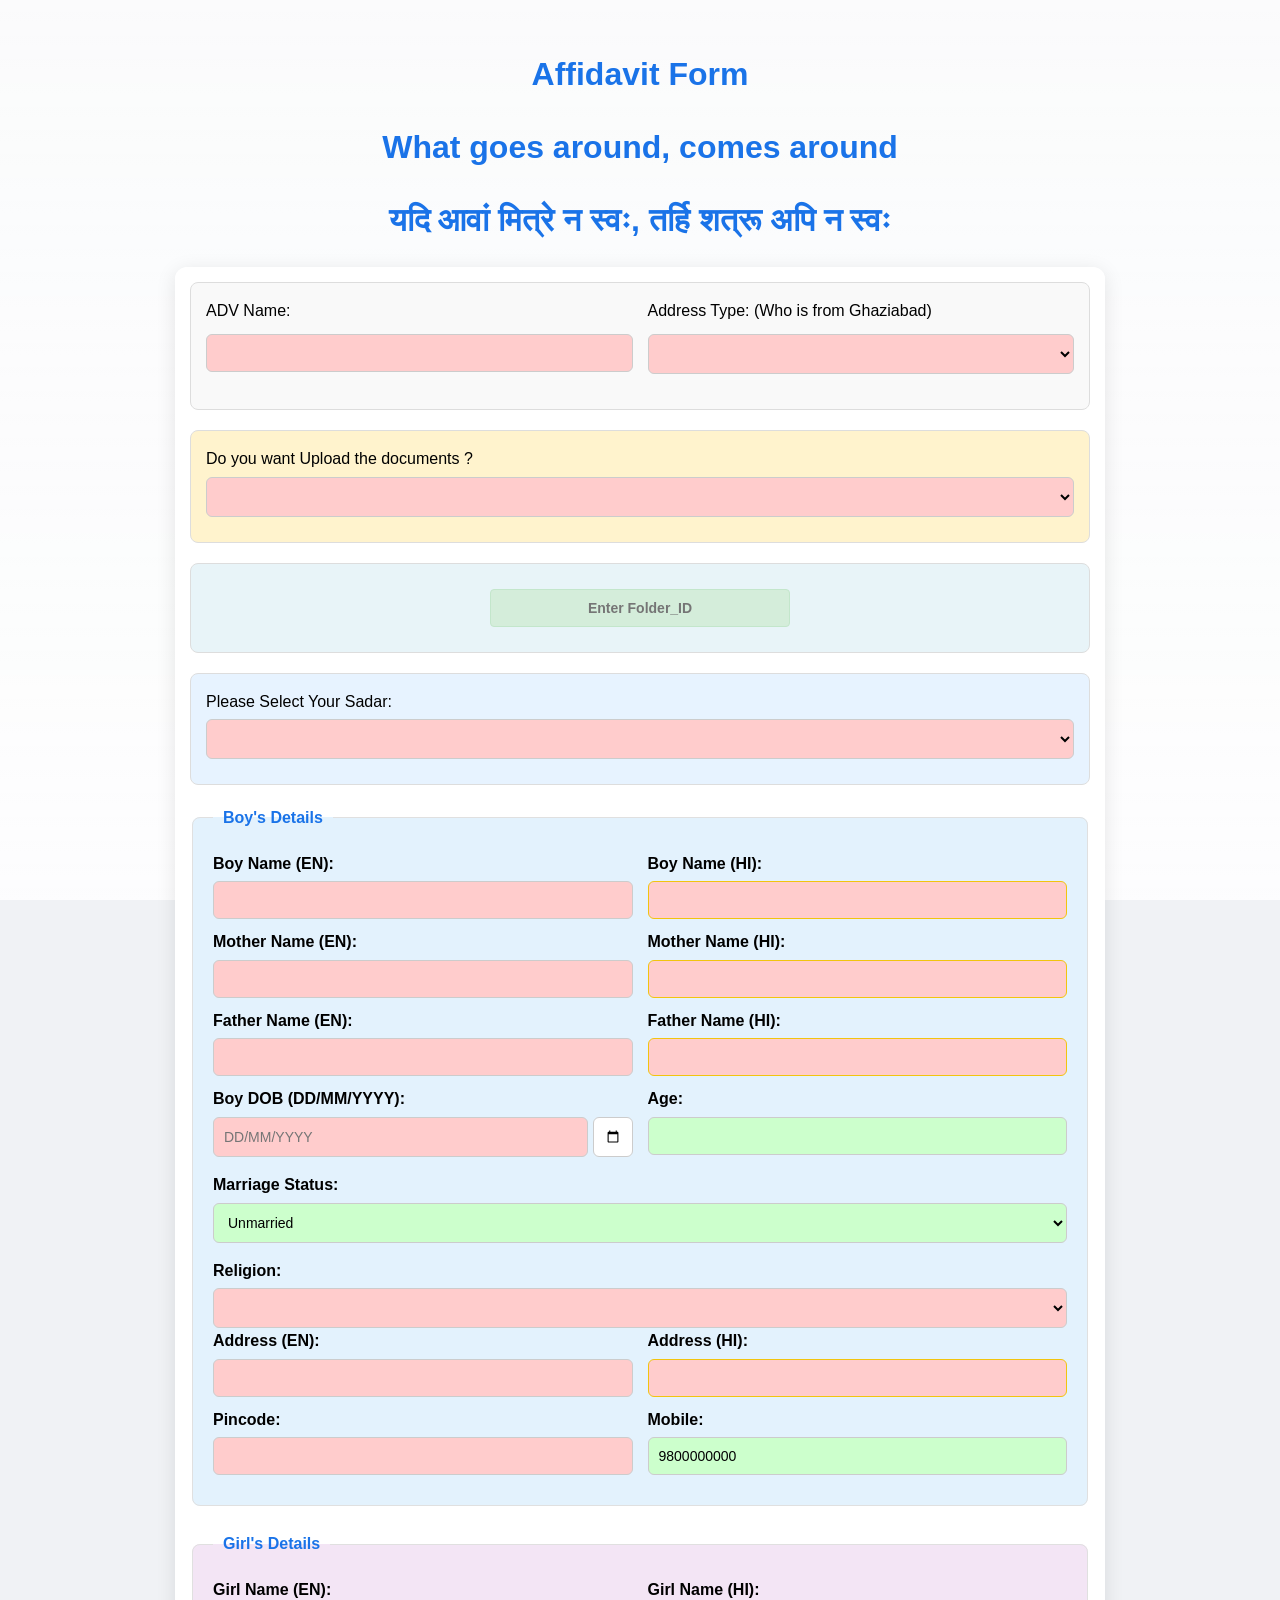
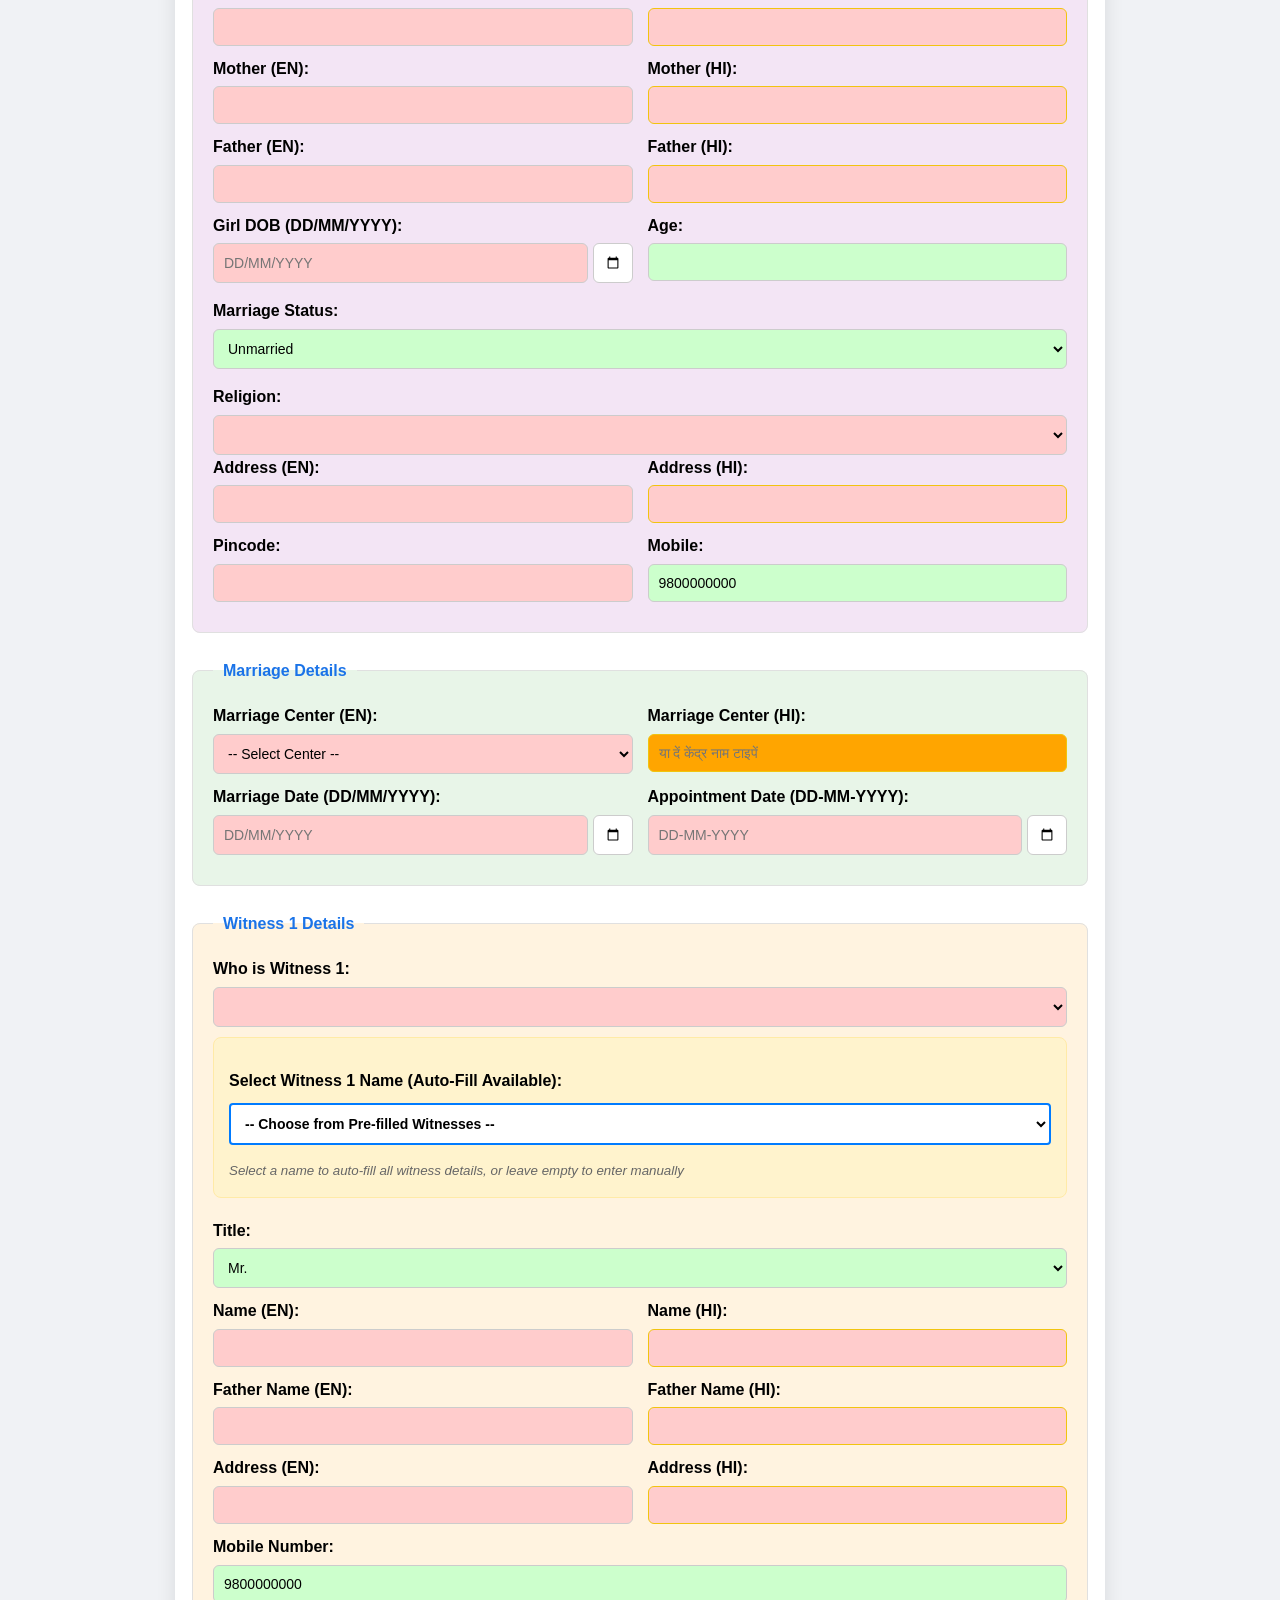
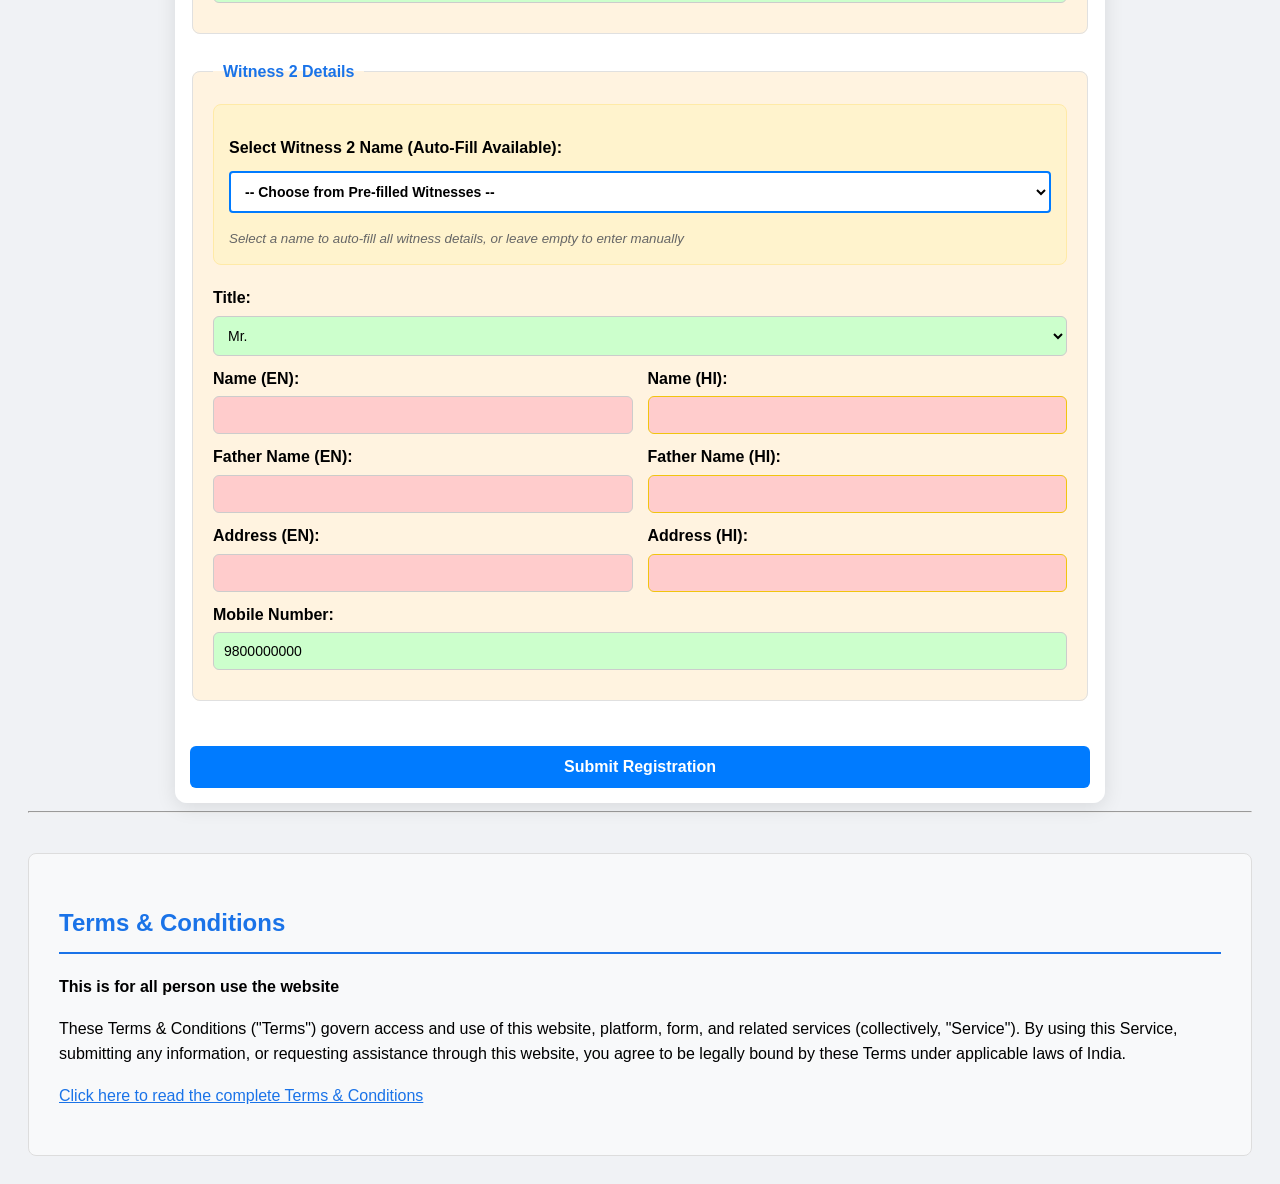
<file: index.html>
<!DOCTYPE html>
<html lang="en">
<head>
    <meta charset="UTF-8">
    <meta name="viewport" content="width=device-width, initial-scale=1.0">
    <title>Registration Form </title>
    <style>
        body { font-family: 'Segoe UI', sans-serif; padding: 20px; background-color: #f0f2f5; line-height: 1.6; background-image: url('https://png.pngtree.com/background/20250314/original/pngtree-vibrant-traditional-indian-wedding-ceremony-decorated-with-flowers-and-artifacts-picture-image_16319627.jpg'); background-size: cover; background-position: center; background-attachment: fixed; background-repeat: no-repeat; position: relative; }
        
        body::before {
            content: '';
            position: fixed;
            top: 0;
            left: 0;
            width: 100%;
            height: 100%;
            background: linear-gradient(to bottom, rgba(255,255,255,0.7), rgba(255,255,255,0.85));
            pointer-events: none;
            z-index: -1;
        }      h1 { text-align: center; color: #1a73e8; font-size: 32px; }
        
        /* Review Modal Styles */
        .review-modal {
            display: none;
            position: fixed;
            z-index: 1000;
            left: 0;
            top: 0;
            width: 100%;
            height: 100%;
            background-color: rgba(0,0,0,0.5);
            backdrop-filter: blur(5px);
        }
        
        .review-content {
            background-color: white;
            margin: 2% auto;
            padding: 20px;
            border-radius: 12px;
            width: 90%;
            max-width: 800px;
            max-height: 80vh;
            overflow-y: auto;
            box-shadow: 0 4px 20px rgba(0,0,0,0.3);
        }
        
        .review-header {
            text-align: center;
            color: #1a73e8;
            margin-bottom: 20px;
            padding-bottom: 10px;
            border-bottom: 2px solid #1a73e8;
        }
        
        .review-section {
            margin-bottom: 20px;
            padding: 15px;
            background-color: #f8f9fa;
            border-radius: 8px;
            border-left: 4px solid #1a73e8;
        }
        
        .review-section h3 {
            color: #1a73e8;
            margin-top: 0;
        }
        
        .review-row {
            display: flex;
            margin-bottom: 8px;
        }
        
        .review-label {
            font-weight: bold;
            min-width: 150px;
            color: #333;
        }
        
        .review-value {
            color: #555;
            flex: 1;
        }
        
        .review-buttons {
            text-align: center;
            margin-top: 20px;
        }
        
        .review-buttons button {
            margin: 0 10px;
            padding: 12px 24px;
            border: none;
            border-radius: 6px;
            cursor: pointer;
            font-size: 16px;
            font-weight: bold;
        }
        
        .confirm-btn {
            background-color: #28a745;
            color: white;
        }
        
        .confirm-btn:hover {
            background-color: #218838;
        }
        
        .cancel-btn {
            background-color: #dc3545;
            color: white;
        }
        
        .cancel-btn:hover {
            background-color: #c82333;
        }
        form { max-width: 900px; margin: auto; background: rgba(255, 255, 255, 0.95); padding: 15px; border-radius: 12px; box-shadow: 0 4px 20px rgba(0,0,0,0.1); backdrop-filter: blur(5px); }
        @media (max-width: 768px) {
            form { padding: 10px; margin: 10px; }
            .row { flex-direction: column; gap: 10px; }
            .col { width: 100%; }
            input, select { font-size: 16px; }
            h1 { font-size: 20px; }
        }
        fieldset { border: 1px solid #e0e0e0; margin-bottom: 25px; padding: 20px; border-radius: 8px; }
        legend { font-weight: bold; color: #1a73e8; padding: 0 10px; }
        .boy-details { background-color: #e3f2fd; }
        .girl-details { background-color: #f3e5f5; }
        .marriage-details { background-color: #e8f5e8; }
        .witness-details { background-color: #fff3e0; }
        .address-selection { margin-bottom: 20px; padding: 15px; background-color: #f9f9f9; border-radius: 8px; border: 1px solid #ddd; }
        .address-selection label { display: block; margin-bottom: 10px; font-weight: normal; }
        .address-selection input, .address-selection select { width: 100%; margin-bottom: 10px; }
        label { font-weight: 600; display: block; margin-top: 15px; margin-bottom: 5px; }
        input, select { width: 100%; padding: 10px; border: 1px solid #ccc; border-radius: 6px; box-sizing: border-box; font-size: 14px; }
        input[type="submit"] { background-color: #007bff; color: white; padding: 12px 24px; border: none; border-radius: 6px; cursor: pointer; font-size: 16px; font-weight: bold; margin-top: 20px; }
        input[type="submit"]:hover { background-color: #0056b3; }
        input[type="submit"]:active { background-color: #004085; }
        input:required:invalid, select:required:invalid { background-color: #ffcccc; } /* light red for unfilled required */
        input:required:valid, select:required:valid { background-color: #ccffcc; } /* light green for filled required */
        input[readonly] { background-color: #ccffcc; } /* light green for readonly age fields */
        input[id$="-hi"] { background-color: #ffa500; border: 1px solid #f1c40f; }
        .row { display: flex; gap: 15px; margin-bottom: 10px; }
        .col { flex: 1; }
        .col label { margin-top: 0; }
        @media (max-width: 768px) {
            .address-selection { padding: 10px; }
            .address-selection label { font-size: 16px; }
            .address-selection input, .address-selection select { font-size: 16px; }
        }
        .upload-selection { margin-bottom: 20px; padding: 15px; background-color: #fff3cd; border-radius: 8px; border: 1px solid #ddd; }
        .upload-selection label { display: inline-block; margin-right: 20px; font-weight: normal; }
        .sadar-selection { margin-bottom: 20px; padding: 15px; background-color: #e7f3ff; border-radius: 8px; border: 1px solid #ddd; }
        .sadar-selection label { display: inline-block; margin-right: 20px; font-weight: normal; }
        .witness-name-selection { margin-bottom: 20px; padding: 15px; background-color: #fff3cd; border-radius: 8px; border: 1px solid #ffeaa7; }
        .witness-name-selection label { display: block; margin-bottom: 10px; font-weight: normal; }
        .witness-name-selection select { margin-bottom: 10px; padding: 10px; border: 2px solid #007bff; border-radius: 4px; background: white; font-size: 14px; font-weight: bold; }
        .witness-name-selection small { display: block; color: #666; font-style: italic; margin-top: 5px; }
        .timestamp-section { margin-bottom: 20px; padding: 15px; background-color: #e8f4f8; border-radius: 8px; border: 1px solid #ddd; }
        .timestamp-section input { background-color: #d4edda; font-weight: bold; text-align: center; }
        .terms-section { margin-top: 40px; padding: 30px; background: rgba(248, 249, 250, 0.95); border-radius: 8px; border: 1px solid #ddd; backdrop-filter: blur(5px); }
        .terms-section h2 { color: #1a73e8; border-bottom: 2px solid #1a73e8; padding-bottom: 10px; }
        .terms-section h3 { color: #333; margin-top: 20px; margin-bottom: 10px; }
        .terms-section ul { margin-left: 20px; }
        .terms-section li { margin-bottom: 5px; }
    </style>
<script src="https://translate.google.com/translate_a/element.js?cb=googleTranslateElementInit"></script>
</head>
<body>

<h1>Affidavit  Form</h1>
<h1>What goes around, comes around</h1>
<h1>यदि आवां मित्रे न स्वः, तर्हि शत्रू अपि न स्वः</h1>
    
        
<form id="marriageForm">
    
    <div class="address-selection">
        <div class="row">
            <div class="col">
                <label>ADV Name:</label>
                <input type="text" id="adv-name" required>
            </div>
            <div class="col">
                <label>Address Type:  (Who is from Ghaziabad)</label>
                <select id="address-type" required>
                    <option selected></option>
                    <option>Boy Address</option>
                    <option>Girl Address</option>
                </select>
            </div>
        </div>
    </div>
    
    <div class="upload-selection">
        <div class="row">
            <div class="col">
                <label>Do you want Upload the documents ?</label>
                <select id="upload-toggle" required>
                    <option selected></option>
                    <option>Yes</option>
                    <option>No</option>
                </select>
            </div>
        </div>
    </div>
    
    <div class="timestamp-section">
        <input type="text" id="timestamp" placeholder="Enter Folder_ID" style="width: 300px; margin: 10px auto; display: block; padding: 10px; background-color: #d4edda; font-weight: bold; text-align: center; border: 1px solid #c3e6cb; border-radius: 4px;">
    </div>
        
    <div class="sadar-selection">
        <div class="row">
            <div class="col">
                <label>Please Select Your Sadar:</label>
                <select id="sadar-select" required>
                    <option selected></option>
                    <option>1</option>
                    <option>2</option>
                    <option>3</option>
                    <option>4</option>
                    <option>5</option>
                </select>
            </div>
        </div>
    </div>
    
    <fieldset class="boy-details">
        <legend>Boy's Details</legend>
        <div class="row">
            <div class="col"><label>Boy Name (EN):</label><input type="text" id="boy-name-en" required></div>
            <div class="col"><label>Boy Name (HI):</label><input type="text" id="boy-name-hi" required></div>
        </div>
        <div class="row">
            <div class="col"><label>Mother Name (EN):</label><input type="text" id="boy-mother-en" required></div>
            <div class="col"><label>Mother Name (HI):</label><input type="text" id="boy-mother-hi" required></div>
        </div>
        <div class="row">
            <div class="col"><label>Father Name (EN):</label><input type="text" id="boy-father-en" required></div>
            <div class="col"><label>Father Name (HI):</label><input type="text" id="boy-father-hi" required></div>
        </div>
        <div class="row">
            <div class="col"><label>Boy DOB (DD/MM/YYYY):</label>
                <div style="display: flex; gap: 5px;">
                    <input type="text" id="boy-dob" placeholder="DD/MM/YYYY" required pattern="\d{2}/\d{2}/\d{4}" maxlength="10" style="flex: 1;">
                    <input type="date" id="boy-dob-picker" style="flex: 0; width: 40px; cursor: pointer;" title="Choose date">
                </div>
            </div>
            <div class="col"><label>Age:</label><input type="text" id="boy-age" readonly></div>
        </div>
        <label>Marriage Status:</label><select id="boy-marriage-status" required><option></option><option selected>Unmarried</option><option>Single / Divorced</option></select>
        <label>Religion:</label><select id="boy-religion" required><option selected></option><option>Hindu</option><option>Muslim</option><option>Sikh</option><option>Christian</option><option>Jain</option><option>Parsi</option></select>
        <div class="row">
            <div class="col"><label>Address (EN):</label><input type="text" id="boy-address-en" required></div>
            <div class="col"><label>Address (HI):</label><input type="text" id="boy-address-hi" required></div>
        </div>
        <div class="row">
            <div class="col"><label>Pincode:</label><input type="text" id="boy-pincode" maxlength="6" required></div>
            <div class="col"><label>Mobile:</label><input type="tel" id="boy-mobile" maxlength="10" required value="9800000000"></div>
        </div>
    </fieldset>

    <fieldset class="girl-details">
        <legend>Girl's Details</legend>
        <div class="row">
            <div class="col"><label>Girl Name (EN):</label><input type="text" id="girl-name-en" required></div>
            <div class="col"><label>Girl Name (HI):</label><input type="text" id="girl-name-hi" required></div>
        </div>
        <div class="row">
            <div class="col"><label>Mother (EN):</label><input type="text" id="girl-mother-en" required></div>
            <div class="col"><label>Mother (HI):</label><input type="text" id="girl-mother-hi" required></div>
        </div>
        <div class="row">
            <div class="col"><label>Father (EN):</label><input type="text" id="girl-father-en" required></div>
            <div class="col"><label>Father (HI):</label><input type="text" id="girl-father-hi" required></div>
        </div>
        <div class="row">
            <div class="col"><label>Girl DOB (DD/MM/YYYY):</label>
                <div style="display: flex; gap: 5px;">
                    <input type="text" id="girl-dob" placeholder="DD/MM/YYYY" required pattern="\d{2}/\d{2}/\d{4}" maxlength="10" style="flex: 1;">
                    <input type="date" id="girl-dob-picker" style="flex: 0; width: 40px; cursor: pointer;" title="Choose date">
                </div>
            </div>
            <div class="col"><label>Age:</label><input type="text" id="girl-age" readonly></div>
        </div>
        <label>Marriage Status:</label><select id="girl-marriage-status" required><option></option><option selected>Unmarried</option><option>Single / Divorced</option></select>
        <label>Religion:</label><select id="girl-religion" required><option selected></option><option>Hindu</option><option>Muslim</option><option>Sikh</option><option>Christian</option><option>Jain</option><option>Parsi</option></select>
        <div class="row">
            <div class="col"><label>Address (EN):</label><input type="text" id="girl-address-en" required></div>
            <div class="col"><label>Address (HI):</label><input type="text" id="girl-address-hi" required></div>
        </div>
        <div class="row">
            <div class="col"><label>Pincode:</label><input type="text" id="girl-pincode" maxlength="6" required></div>
            <div class="col"><label>Mobile:</label><input type="tel" id="girl-mobile" maxlength="10" required value="9800000000"></div>
        </div>
    </fieldset>

    <fieldset class="marriage-details">
        <legend>Marriage Details</legend>
        <div class="row">
            <div class="col"><label>Marriage Center (EN):</label>
                <select id="marriage-center-select" required style="flex: 1; margin-right: 5px;">
                    <option value="">-- Select Center --</option>
                    <option value="NAITIK VAIDIK SANSKAR SAMITI REGD GANDHI NAGAR GHAZIABAD">Naitik Vaidik Sanskar Samiti Regd Gandhi Nagar, Ghaziabad</option>
                    <option value="MOTI MAHAL MASJID KELLA BHATTA GHAZIABAD">Moti Mahal Masjid Kella Bhatta Ghaziabad</option>
                    <option value="ARYA SAMAJ VIVAH UTHAN KENDRA OLD VIJAY NAGAR GHAZIABAD">Arya Samaj Vivah Uthan Kendra Old Vijay Nagar, Ghaziabad</option>
                    <option value="ARYA SAMAJ VIVAH SANSKAR TRUST EAST MODEL TOWN GHAZIABAD">Arya Samaj Vivah Sanskar Trust East Model Town, Ghaziabad</option>
                    <option value="ARYA SAMAJ SANSKAR TRUST DUNDHERA GHAZIABAD">Arya Samaj Sanskar Trust DUNDHERA Ghaziabad</option>
                    <option value="VEDIC SAMAJ KALYAN SAMITI REGD GANDHI NAGAR GHAZIABAD ">VEDIC SAMAJ KALYAN SAMITI REGD GANDHI NAGAR GHAZIABAD</option>
                    <option value="ARYA SAMAJ VEDIC SANSTHAN MANDAL GHAZIABAD">ARYA SAMAJ VEDIC SANSTHAN MANDAL GHAZIABAD</option>
                    <option value="KAILA BHATTA GHAZIABAD">KAILA BHATTA GHAZIABAD</option>
                    <option value="VEDIC SAMAJ KALYAN SAMITI REGD TEHSIL GANDHI NAGAR GHAZIABAD">VEDIC SAMAJ KALYAN SAMITI REGD TEHSIL GANDHI NAGAR GHAZIABAD</option>
                    <option value="ARYA SAMAJ VEDIC SANSTHAN MANDAL TRUST REGD TEHSIL GANDHI NAGAR">ARYA SAMAJ VEDIC SANSTHAN MANDAL TRUST REGD TEHSIL GANDHI NAGAR</option>
                    <option value="OTHER">Other (Manual Entry)</option>
                </select>
                <input type="text" id="marriage-center-en" placeholder="Or type center name" style="flex: 1; display: none;">
            </div>
            <div class="col"><label>Marriage Center (HI):</label>
                <input type="text" id="marriage-center-hi" placeholder="या दें केंद्र नाम टाइपें" style="flex: 1;">
            </div>
        </div>
        <div class="row">
            <div class="col">
                <label>Marriage Date (DD/MM/YYYY):</label>
                <div style="display: flex; gap: 5px;">
                    <input type="text" id="marriage-date" placeholder="DD/MM/YYYY" required pattern="\d{2}/\d{2}/\d{4}" maxlength="10" style="flex: 1;">
                    <input type="date" id="marriage-date-picker" style="flex: 0; width: 40px; cursor: pointer;" title="Choose date">
                </div>
            </div>
            <div class="col">
                <label>Appointment Date (DD-MM-YYYY):</label>
                <div style="display: flex; gap: 5px;">
                    <input type="text" id="appointment-date" placeholder="DD-MM-YYYY" required pattern="\d{2}-\d{2}-\d{4}" maxlength="10" style="flex: 1;">
                    <input type="date" id="appointment-date-picker" style="flex: 0; width: 40px; cursor: pointer;" title="Choose date">
                </div>
            </div>
        </div>
    </fieldset>

    <fieldset class="witness-details">
        <legend>Witness 1 Details</legend>
        <div class="row">
            <div class="col">
                <label>Who is Witness 1:</label>
                <select id="witness1-relationship" required>
                    <option selected></option>
                    <option value="MATA PITA">Mata Pita</option>
                    <option value="BHAI BHEN">Bhai Bhen</option>
                    <option value="DADA DADI">Dada Dadi</option>
                    <option value="NANA NANI">Nana Nani</option>
                    <option value="PUTR PUTRI">Putr Putri</option>
                    <option value="OTHER">Other</option>
                </select>
            </div>
        </div>
        <div class="witness-name-selection">
            <label><strong>Select Witness 1 Name (Auto-Fill Available):</strong></label>
            <select id="witness1-name-select">
                <option value="">-- Choose from Pre-filled Witnesses --</option>
                <option value="Vipin Tyagi">Vipin Tyagi</option>
                <option value="ANKIT TIWARI">ANKIT TIWARI</option>
                <option value="Mohd Furqan">Mohd Furqan</option>
                <option value="Bhagwan Das">Bhagwan Das</option>
                <option value="Raju">Raju</option>
                <option value="Muhammad Asad">Muhammad Asad</option>
                <option value="Brajesh Kumar">Brajesh Kumar</option>
            </select>
            <small>Select a name to auto-fill all witness details, or leave empty to enter manually</small>
        </div>
        <div class="row">
            <div class="col">
                <label>Title:</label>
                <select id="witness1-title" required>
                    <option></option>
                    <option selected>Mr.</option>
                    <option>Mrs.</option>
                </select>
            </div>
        </div>
        <div class="row">
            <div class="col"><label>Name (EN):</label><input type="text" id="witness1-name-en" required></div>
            <div class="col"><label>Name (HI):</label><input type="text" id="witness1-name-hi" required></div>
        </div>
        <div class="row">
            <div class="col"><label>Father Name (EN):</label><input type="text" id="witness1-father-en" required></div>
            <div class="col"><label>Father Name (HI):</label><input type="text" id="witness1-father-hi" required></div>
        </div>
        <div class="row">
            <div class="col"><label>Address (EN):</label><input type="text" id="witness1-address-en" required></div>
            <div class="col"><label>Address (HI):</label><input type="text" id="witness1-address-hi" required></div>
        </div>
        <div class="row">
            <div class="col">
                <label>Mobile Number:</label>
                <input type="tel" id="witness1-mobile" maxlength="10" required value="9800000000">
            </div>
        </div>
    </fieldset>

    <fieldset class="witness-details">
        <legend>Witness 2 Details</legend>
        <div class="witness-name-selection">
            <label><strong>Select Witness 2 Name (Auto-Fill Available):</strong></label>
            <select id="witness2-name-select">
                <option value="">-- Choose from Pre-filled Witnesses --</option>
                <option value="Vijay">Vijay</option>
                <option value="Bittu">Bittu</option>
				<option value="Abhishek Sharma">Abhishek Sharma</option>
                <option value="Vipin Kumar">Vipin Kumar</option>
            </select>
            <small>Select a name to auto-fill all witness details, or leave empty to enter manually</small>
        </div>
        <div class="row">
            <div class="col">
                <label>Title:</label>
                <select id="witness2-title" required>
                    <option></option>
                    <option selected>Mr.</option>
                    <option>Mrs.</option>
                </select>
            </div>
        </div>
        <div class="row">
            <div class="col"><label>Name (EN):</label><input type="text" id="witness2-name-en" required></div>
            <div class="col"><label>Name (HI):</label><input type="text" id="witness2-name-hi" required></div>
        </div>
        <div class="row">
            <div class="col"><label>Father Name (EN):</label><input type="text" id="witness2-father-en" required></div>
            <div class="col"><label>Father Name (HI):</label><input type="text" id="witness2-father-hi" required></div>
        </div>
        <div class="row">
            <div class="col"><label>Address (EN):</label><input type="text" id="witness2-address-en" required></div>
            <div class="col"><label>Address (HI):</label><input type="text" id="witness2-address-hi" required></div>
        </div>
        <div class="row">
            <div class="col">
                <label>Mobile Number:</label>
                <input type="tel" id="witness2-mobile" maxlength="10" required value="9800000000">
            </div>
        </div>
    </fieldset>

    <input type="submit" value="Submit Registration">
    
    <!-- Hidden fields for witness addresses in Hindi -->
    <input type="hidden" id="witness1-address-hi-hidden" name="entry.2091199383" value="">
    <input type="hidden" id="witness2-address-hi-hidden" name="entry.2008452782" value="">
</form>

<div id="status-message" style="text-align: center; margin-top: 20px; padding: 10px; border-radius: 5px; display: none;"></div>

<!-- Review Modal -->
<div id="reviewModal" class="review-modal">
    <div class="review-content">
        <div class="review-header">
            <h2>📋 Review Your Information</h2>
            <p>Please review all details before submitting</p>
        </div>
        
        <div id="reviewContent"></div>
        
        <div class="review-buttons">
            <button type="button" class="cancel-btn" onclick="closeReviewModal()">✖ Cancel</button>
            <button type="button" class="confirm-btn" onclick="confirmSubmit()">✓ Confirm & Submit</button>
        </div>
    </div>
</div>

<hr>

<div class="terms-section">
    <h2>Terms & Conditions</h2>
    
    <p><strong>This is for all person use the website</strong></p>
    
    <p>
    These Terms & Conditions ("Terms") govern access and use of this website, platform, form, and related services
    (collectively, "Service"). By using this Service, submitting any information, or requesting assistance through this website,
    you agree to be legally bound by these Terms under applicable laws of India.
    </p>
    
    <p>
    <a href="terms.html" target="_blank" style="color: #1a73e8; text-decoration: underline;">Click here to read the complete Terms & Conditions</a>
    </p>
</div>

<script>
    console.log('JavaScript is loading...');
    
    // Global functions for review modal
    function closeReviewModal() {
        document.getElementById('reviewModal').style.display = 'none';
    }
    
    function confirmSubmit() {
        closeReviewModal();
        submitToGoogleForm();
    }
    
        
    function submitToGoogleForm() {
        const statusDiv = document.getElementById('status-message');
        const submitButton = document.querySelector('input[type="submit"]');
        
        // Prevent multiple submissions
        if (submitButton.disabled) {
            console.log('Submission already in progress');
            return;
        }
        
        // Disable submit button and show loading
        submitButton.disabled = true;
        submitButton.value = 'Processing...';
        statusDiv.style.display = 'block';
        statusDiv.textContent = 'Submitting to Google Forms... ';
        statusDiv.style.backgroundColor = '#fff3cd';
        statusDiv.style.color = '#856404';
        console.log('Submitting to Google Form...');
        console.log('Upload toggle value:', document.getElementById('upload-toggle').value);
        
        // Submit to Google Forms
        const formData = new FormData();
        
        // Map all form fields to Google Forms entry IDs with REAL values
        formData.append('entry.770625512', document.getElementById('timestamp').value); // Unix
        formData.append('entry.60433678', document.getElementById('adv-name').value); // Adv Name
        formData.append('entry.433537794', document.getElementById('address-type').value); // Address Type
        formData.append('entry.1906475701', document.getElementById('upload-toggle').value); // Document Upload
        formData.append('entry.807589530', document.getElementById('sadar-select').value); // Select Sadar
        formData.append('entry.149019014', document.getElementById('boy-name-en').value); // Boy Name EN
        formData.append('entry.1896435809', document.getElementById('boy-name-hi').value); // Boy Name HI
        formData.append('entry.19816608', document.getElementById('boy-mother-en').value); // Boy Mother Name EN
        formData.append('entry.1418874244', document.getElementById('boy-mother-hi').value); // Boy Mother Name HI
        formData.append('entry.1632741632', document.getElementById('boy-father-en').value); // Boy Father Name EN
        formData.append('entry.289552678', document.getElementById('boy-father-hi').value); // Boy Father Name HI
        formData.append('entry.821867175', document.getElementById('boy-dob').value); // Boy DOB
        formData.append('entry.156896192', document.getElementById('boy-age').value); // Boy Age
        formData.append('entry.1671585647', document.getElementById('boy-marriage-status').value); // Boy Marriage Status
        formData.append('entry.1158586356', document.getElementById('boy-religion').value); // Boy Religion
        formData.append('entry.1697136002', document.getElementById('boy-address-en').value); // Boy Address EN
        formData.append('entry.1642955854', document.getElementById('boy-address-hi').value); // Boy Address HI
        formData.append('entry.775872867', document.getElementById('boy-pincode').value); // Boy Pincode
        formData.append('entry.203843137', document.getElementById('boy-mobile').value); // Boy Mobile
        formData.append('entry.1093816412', document.getElementById('girl-name-en').value); // Girl Name EN
        formData.append('entry.995529290', document.getElementById('girl-name-hi').value); // Girl Name HI
        formData.append('entry.37249290', document.getElementById('girl-mother-en').value); // Girl Mother Name EN
        formData.append('entry.1307423071', document.getElementById('girl-mother-hi').value); // Girl Mother Name HI
        formData.append('entry.1565189125', document.getElementById('girl-father-en').value); // Girl Father Name EN
        formData.append('entry.809641902', document.getElementById('girl-father-hi').value); // Girl Father Name HI
        formData.append('entry.1528584281', document.getElementById('girl-dob').value); // Girl DOB
        formData.append('entry.574377665', document.getElementById('girl-age').value); // Girl Age
        formData.append('entry.620399889', document.getElementById('girl-marriage-status').value); // Girl Marriage Status
        formData.append('entry.1553220047', document.getElementById('girl-religion').value); // Girl Religion
        formData.append('entry.760651392', document.getElementById('girl-address-en').value); // Girl Address EN
        formData.append('entry.71148828', document.getElementById('girl-address-hi').value); // Girl Address HI
        formData.append('entry.1183006253', document.getElementById('girl-pincode').value); // Girl Pincode
        formData.append('entry.1828866283', document.getElementById('girl-mobile').value); // Girl Mobile
        formData.append('entry.1681870684', document.getElementById('marriage-center-en').value); // Marriage Center EN
        formData.append('entry.557433377', document.getElementById('marriage-center-hi').value); // Marriage Center HI
        formData.append('entry.1941537333', document.getElementById('marriage-date').value); // Marriage Date
        formData.append('entry.1018555763', document.getElementById('appointment-date').value); // Appointment Date
        formData.append('entry.1906970304', document.getElementById('witness1-relationship').value); // Who's Witness
        formData.append('entry.1484885374', 'OK'); // Who's Witness - OK
        formData.append('entry.726407772', document.getElementById('witness1-title').value); // Witness 1 Title
        formData.append('entry.1961596780', document.getElementById('witness1-name-en').value); // Witness 1 Name EN
        formData.append('entry.1492954725', document.getElementById('witness1-name-hi').value); // Witness 1 Name HI
        formData.append('entry.856450008', document.getElementById('witness1-father-en').value); // Witness 1 Father EN
        formData.append('entry.70503026', document.getElementById('witness1-father-hi').value); // Witness 1 Father HI
        formData.append('entry.1389933248', document.getElementById('witness1-address-en').value); // Witness 1 Address EN
        formData.append('entry.2091199383', document.getElementById('witness1-address-hi').value); // Witness 1 Address HI
        formData.append('entry.279526494', document.getElementById('witness1-mobile').value); // Witness 1 Mobile
        formData.append('entry.1752979492', document.getElementById('witness2-title').value); // Witness 2 Title
        formData.append('entry.1223868514', document.getElementById('witness2-name-en').value); // Witness 2 Name EN
        formData.append('entry.1024061180', document.getElementById('witness2-name-hi').value); // Witness 2 Name HI
        formData.append('entry.1647365318', document.getElementById('witness2-father-en').value); // Witness 2 Father EN
        formData.append('entry.1557810247', document.getElementById('witness2-father-hi').value); // Witness 2 Father HI
        formData.append('entry.1760654142', document.getElementById('witness2-address-en').value); // Witness 2 Address EN
        formData.append('entry.2008452782', document.getElementById('witness2-address-hi').value); // Witness 2 Address HI
        formData.append('entry.283828399', document.getElementById('witness2-mobile').value); // Witness 2 Mobile

        fetch('https://docs.google.com/forms/d/e/1FAIpQLSe8PFEx7kDCkCXuJ-_S7dYkCKkR9iFVOIXM68wODMGOhBSI6g/formResponse', {
            method: 'POST',
            body: formData,
            mode: 'no-cors' // Required for Google Forms
        })
        .then(response => {
            // Google Forms always returns success with no-cors mode
            console.log('Form submitted successfully');
            statusDiv.textContent = 'Form submitted successfully! ';
            statusDiv.style.backgroundColor = '#d4edda';
            statusDiv.style.color = '#155724';
            document.getElementById('marriageForm').reset();
            
            // Re-enable submit button
            submitButton.disabled = false;
            submitButton.value = 'Submit Registration';
        })
        .catch(error => {
            console.error('Error submitting form:', error);
            statusDiv.textContent = 'Error submitting form. Please try again.';
            statusDiv.style.backgroundColor = '#f8d7da';
            statusDiv.style.color = '#721c24';
            
            // Re-enable submit button on error
            submitButton.disabled = false;
            submitButton.value = 'Submit Registration';
        });
    }
                                    
    document.addEventListener('DOMContentLoaded', function() {
        console.log('DOM Content Loaded - setting up upload toggle...');
        // DD-MM-YYYY date formatting and validation
        function formatDate(input) {
            let value = input.value.replace(/\D/g, '');
            if (value.length >= 2) {
                value = value.slice(0, 2) + '/' + value.slice(2);
            }
            if (value.length >= 5) {
                value = value.slice(0, 5) + '/' + value.slice(5);
            }
            if (value.length > 10) {
                value = value.slice(0, 10);
            }
            input.value = value;
        }
        
        function validateDate(dateString) {
            const regex = /^(\d{2})\/(\d{2})\/(\d{4})$/;
            if (!regex.test(dateString)) return false;
            
            const [, day, month, year] = dateString.match(regex);
            const date = new Date(year, month - 1, day);
            
            return date.getDate() === parseInt(day) && 
                   date.getMonth() === parseInt(month) - 1 && 
                   date.getFullYear() === parseInt(year);
        }
        
        // Add date formatting to all date inputs
        ['boy-dob', 'girl-dob', 'marriage-date', 'appointment-date'].forEach(id => {
            const input = document.getElementById(id);
            const picker = document.getElementById(id + '-picker');
            if (input) {
                input.addEventListener('input', function() {
                    formatDate(this);
                });
                
                // Sync date picker with text input
                if (picker) {
                    picker.addEventListener('change', function() {
                        if (this.value) {
                            const date = new Date(this.value);
                            const day = String(date.getDate()).padStart(2, '0');
                            const month = String(date.getMonth() + 1).padStart(2, '0');
                            const year = date.getFullYear();
                            // Use different format for appointment date
                            const formattedDate = id === 'appointment-date' ? 
                                `${day}-${month}-${year}` : 
                                `${day}/${month}/${year}`;
                            input.value = formattedDate;
                            input.dispatchEvent(new Event('change'));
                        }
                    });
                    
                    // Set min and max dates
                    const today = new Date();
                    if (id === 'boy-dob') {
                        // Boy must be 21+ years old  
                        const maxDate = new Date(today.getFullYear() - 21, today.getMonth(), today.getDate());
                        picker.max = maxDate.toISOString().split('T')[0];
                    } else if (id === 'girl-dob') {
                        // Girl must be 18+ years old  
                        const maxDate = new Date(today.getFullYear() - 18, today.getMonth(), today.getDate());
                        picker.max = maxDate.toISOString().split('T')[0];
                    } else if (id === 'marriage-date') {
                        // Marriage date cannot be in future
                        picker.max = today.toISOString().split('T')[0];
                    } else if (id === 'appointment-date') {
                        // Appointment date validation with time-based rules
                        const now = new Date();
                        const currentTime = now.getHours() * 60 + now.getMinutes(); // Current time in minutes
                        const cutoffTime = 11 * 60 + 50; // 11:50 AM in minutes (710 minutes)
                        
                        // Set minimum date based on current time
                        if (currentTime > cutoffTime) {
                            // After 11:50 AM - minimum date is tomorrow
                            const tomorrow = new Date(today);
                            tomorrow.setDate(today.getDate() + 1);
                            picker.min = tomorrow.toISOString().split('T')[0];
                        } else {
                            // Before or at 11:50 AM - minimum date is today
                            picker.min = today.toISOString().split('T')[0];
                        }
                        
                        // Maximum date is 1 year from today
                        const maxDate = new Date(today.getFullYear() + 1, today.getMonth(), today.getDate());
                        picker.max = maxDate.toISOString().split('T')[0];
                    }
                }
                
                // Add change event listener for age calculation and appointment validation
                input.addEventListener('change', function() {
                    if (id === 'boy-dob') {
                        calculateAge(this.value, 'boy-age');
                    } else if (id === 'girl-dob') {
                        calculateAge(this.value, 'girl-age');
                    } else if (id === 'appointment-date') {
                        validateAppointmentDate(this.value);
                    }
                });
                
                // For appointment date, also refresh picker validation on focus
                if (id === 'appointment-date' && picker) {
                    input.addEventListener('focus', function() {
                        // Refresh the date picker limits based on current time
                        const now = new Date();
                        const currentTime = now.getHours() * 60 + now.getMinutes();
                        const cutoffTime = 11 * 60 + 50;
                        const today = new Date();
                        
                        if (currentTime > cutoffTime) {
                            // After 11:50 AM - minimum date is tomorrow
                            const tomorrow = new Date(today);
                            tomorrow.setDate(today.getDate() + 1);
                            picker.min = tomorrow.toISOString().split('T')[0];
                        } else {
                            // Before or at 11:50 AM - minimum date is today
                            picker.min = today.toISOString().split('T')[0];
                        }
                    });
                }
            }
        });

        function validateAppointmentDate(dateString) {
            if (!dateString) return;
            
            // Parse DD-MM-YYYY format
            const regex = /^(\d{2})-(\d{2})-(\d{4})$/;
            if (!regex.test(dateString)) {
                alert('Please enter appointment date in DD-MM-YYYY format');
                document.getElementById('appointment-date').value = '';
                return;
            }
            
            const [, day, month, year] = dateString.match(regex);
            const selectedDate = new Date(year, month - 1, day);
            const today = new Date();
            today.setHours(0, 0, 0, 0); // Set to midnight for comparison
            selectedDate.setHours(0, 0, 0, 0); // Set to midnight for comparison
            
            const now = new Date();
            const currentTime = now.getHours() * 60 + now.getMinutes(); // Current time in minutes
            const cutoffTime = 11 * 60 + 50; // 11:50 AM in minutes (710 minutes)
            
            // Check if date is in the past
            if (selectedDate < today) {
                alert('Appointment date cannot be in the past. Please select today or a future date.');
                document.getElementById('appointment-date').value = '';
                return;
            }
            
            // Check time-based restriction for today
            if (selectedDate.getTime() === today.getTime() && currentTime > cutoffTime) {
                alert('Appointments for today are not available after 11:50 AM. Please select tomorrow or a future date.');
                document.getElementById('appointment-date').value = '';
                return;
            }
            
            // Check if date is too far in the future (more than 1 year)
            const maxDate = new Date(today);
            maxDate.setFullYear(today.getFullYear() + 1);
            if (selectedDate > maxDate) {
                alert('Appointment date cannot be more than 1 year in the future.');
                document.getElementById('appointment-date').value = '';
                return;
            }
        }

        function validateHindiFields() {
            const hindiFields = [
                'boy-name-hi', 'boy-mother-hi', 'boy-father-hi', 'boy-address-hi',
                'girl-name-hi', 'girl-mother-hi', 'girl-father-hi', 'girl-address-hi',
                'witness1-name-hi', 'witness1-father-hi', 'witness1-address-hi',
                'witness2-name-hi', 'witness2-father-hi', 'witness2-address-hi',
                'marriage-center-hi'
            ];
            
            // Hindi Unicode range check (Devanagari script: \u0900-\u097F)
            const hindiRegex = /[\u0900-\u097F]/;
            
            for (const fieldId of hindiFields) {
                const field = document.getElementById(fieldId);
                if (field && field.required && field.value.trim()) {
                    // Check if field contains at least one Hindi character
                    if (!hindiRegex.test(field.value)) {
                        const fieldName = fieldId.replace('-hi', '').replace(/-/g, ' ').toUpperCase();
                        alert(`${fieldName} (Hindi) field must contain Hindi text. Please type in Hindi or use the auto-translation feature.`);
                        field.focus();
                        return false;
                    }
                }
            }
            
            return true;
        }

        function autoTranslate(text, targetId) {
            if (!text.trim()) return;
            
            // Use Google Input Tools API (working method)
            fetch(`https://inputtools.google.com/request?text=${encodeURIComponent(text)}&itc=hi-t-i0-und&num=1`)
                .then(response => response.json())
                .then(data => {
                    console.log('Google Input Tools response:', data);
                    
                    // Parse Google Input Tools response
                    if (data && data[0] === "SUCCESS" && data[1] && data[1][0] && data[1][0][1] && data[1][0][1][0]) {
                        const transliteratedText = data[1][0][1][0];
                        document.getElementById(targetId).value = transliteratedText;
                        console.log(`Google Input Tools: "${text}" -> "${transliteratedText}"`);
                    } else {
                        console.log('No transliteration found in Google Input Tools response');
                    }
                })
                .catch(error => {
                    console.error('Google Input Tools error:', error);
                    console.log('Google Input Tools API not available');
                });
        }

        
                
        // Camera capture function
        function capturePhoto(inputId) {
            const input = document.getElementById(inputId);
            if (navigator.mediaDevices && navigator.mediaDevices.getUserMedia) {
                navigator.mediaDevices.getUserMedia({ video: true })
                    .then(function(stream) {
                        const video = document.createElement('video');
                        video.srcObject = stream;
                        video.play();
                        
                        const canvas = document.createElement('canvas');
                        canvas.width = video.videoWidth;
                        canvas.height = video.videoHeight;
                        
                        const context = canvas.getContext('2d');
                        context.drawImage(video, 0, 0, canvas.width, canvas.height);
                        
                        canvas.toBlob(function(blob) {
                            const file = new File([blob], 'camera-photo.jpg', { type: 'image/jpeg' });
                            const dataTransfer = new DataTransfer();
                            dataTransfer.items.add(file);
                            input.files = dataTransfer.files;
                            
                            // Trigger change event for preview
                            const event = new Event('change', { bubbles: true });
                            input.dispatchEvent(event);
                        }, 'image/jpeg');
                        
                        // Clean up
                        stream.getTracks().forEach(track => track.stop());
                    })
                    .catch(function(err) {
                        console.error('Camera access denied:', err);
                        alert('Camera access denied. Please use file upload instead.');
                    });
            } else {
                alert('Camera not supported on this device. Please use file upload instead.');
            }
        }

        
        // Upload toggle functionality for timestamp field
        const uploadToggle = document.getElementById('upload-toggle');
        const timestampField = document.getElementById('timestamp');
        
        if (uploadToggle && timestampField) {
            uploadToggle.addEventListener('change', function() {
                if (this.value === 'No') {
                    // Auto-fill with "1000" and make non-editable
                    timestampField.value = '1000';
                    timestampField.readOnly = true;
                    timestampField.style.backgroundColor = '#e9ecef';
                    timestampField.placeholder = 'Auto-filled: 1000';
                    timestampField.required = false;
                } else if (this.value === 'Yes') {
                    // Clear field and make editable/mandatory for 4-digit number
                    timestampField.value = '';
                    timestampField.readOnly = false;
                    timestampField.style.backgroundColor = '#d4edda';
                    timestampField.placeholder = 'Enter 4-digit number (mandatory)';
                    timestampField.required = true;
                    timestampField.maxLength = 4;
                    timestampField.pattern = '[0-9]{4}';
                } else {
                    // Reset to initial state when no selection
                    timestampField.value = '';
                    timestampField.readOnly = false;
                    timestampField.style.backgroundColor = '#d4edda';
                    timestampField.placeholder = 'Enter Folder_ID';
                    timestampField.required = false;
                    timestampField.maxLength = '';
                    timestampField.pattern = '';
                }
            });
            
            // Add strict 4-digit validation
            timestampField.addEventListener('input', function() {
                // Remove any non-digit characters
                this.value = this.value.replace(/[^0-9]/g, '');
                
                // Show warning if not exactly 4 digits
                if (this.value.length > 0 && this.value.length < 4) {
                    this.setCustomValidity('Please enter exactly 4 digits');
                } else if (this.value.length === 4) {
                    this.setCustomValidity('');
                } else {
                    this.setCustomValidity('Please enter exactly 4 digits');
                }
            });
            
            // Prevent paste of non-digit characters
            timestampField.addEventListener('paste', function(e) {
                e.preventDefault();
                const pastedData = e.clipboardData.getData('text');
                const digitsOnly = pastedData.replace(/[^0-9]/g, '').slice(0, 4);
                document.execCommand('insertText', false, digitsOnly);
            });
        }

        // Convert all text inputs to uppercase (except timestamp field)
        const textInputs = document.querySelectorAll('input[type="text"]:not(#timestamp)');
        textInputs.forEach(input => {
            input.addEventListener('input', function() {
                this.value = this.value.toUpperCase();
            });
        });

        // Pincode validation - only numbers and spaces allowed
        document.getElementById('boy-pincode').addEventListener('input', function() {
            this.value = this.value.replace(/[^0-9\s]/g, '').slice(0, 6);
        });
        
        const girlPincode = document.getElementById('girl-pincode');
        if (girlPincode) {
            girlPincode.addEventListener('input', function() {
                this.value = this.value.replace(/[^0-9\s]/g, '').slice(0, 6);
            });
        }

        // Global rule: NO COMMAS allowed in any input box
        const allInputs = document.querySelectorAll('input');
        allInputs.forEach(input => {
            input.addEventListener('input', function() {
                if (this.value.includes(',')) {
                    this.value = this.value.replace(/,/g, '');
                    alert("Commas (,) are not allowed in any field.");
                }
            });
        });

        // English to Hindi trigger
        const enInputs = document.querySelectorAll('input[id$="-en"]');
        enInputs.forEach(input => {
            input.addEventListener('blur', function() {
                const targetId = this.id.replace('-en', '-hi');
                autoTranslate(this.value, targetId);
            });
        });

        // Auto-select girl's religion when boy's religion changes
        document.getElementById('boy-religion').addEventListener('change', function() {
            document.getElementById('girl-religion').value = this.value;
        });
        
        // Real-time English to Hindi translation for all field pairs
        const enToHiFieldPairs = [
            { en: 'boy-name-en', hi: 'boy-name-hi' },
            { en: 'boy-mother-en', hi: 'boy-mother-hi' },
            { en: 'boy-father-en', hi: 'boy-father-hi' },
            { en: 'boy-address-en', hi: 'boy-address-hi' },
            { en: 'girl-name-en', hi: 'girl-name-hi' },
            { en: 'girl-mother-en', hi: 'girl-mother-hi' },
            { en: 'girl-father-en', hi: 'girl-father-hi' },
            { en: 'girl-address-en', hi: 'girl-address-hi' },
            { en: 'witness1-name-en', hi: 'witness1-name-hi' },
            { en: 'witness1-father-en', hi: 'witness1-father-hi' },
            { en: 'witness1-address-en', hi: 'witness1-address-hi' },
            { en: 'witness2-name-en', hi: 'witness2-name-hi' },
            { en: 'witness2-father-en', hi: 'witness2-father-hi' },
            { en: 'witness2-address-en', hi: 'witness2-address-hi' }
        ];
        
        enToHiFieldPairs.forEach(pair => {
            const enField = document.getElementById(pair.en);
            const hiField = document.getElementById(pair.hi);
            
            if (enField && hiField) {
                // Only transliterate when leaving the text box (blur event)
                enField.addEventListener('blur', function() {
                    if (this.value.trim()) {
                        autoTranslate(this.value, pair.hi);
                    }
                });
                
                // Clear Hindi field if English field is empty
                enField.addEventListener('input', function() {
                    if (!this.value.trim()) {
                        hiField.value = '';
                    }
                });
                
                console.log(`Auto-translation enabled: ${pair.en} → ${pair.hi}`);
            }
        });

        // Tehsil data and population functions - REMOVED (districts/tehsils deleted)

        // Aadhaar image merging functionality
        const boyAadhaarFront = document.getElementById('boy-aadhaar-upload');
        const boyAadhaarBack = document.getElementById('boy-aadhaar-back-upload');
        const girlAadhaarFront = document.getElementById('girl-aadhaar-upload');
        const girlAadhaarBack = document.getElementById('girl-aadhaar-back-upload');
        
        function checkAndMergeAadhaar(frontInput, backInput, gender) {
            if (frontInput.files.length > 0 && backInput.files.length > 0) {
                setTimeout(() => handleAadhaarUpload(gender), 100);
            }
        }
        
        if (boyAadhaarFront) {
            boyAadhaarFront.addEventListener('change', function() {
                checkAndMergeAadhaar(boyAadhaarFront, boyAadhaarBack, 'boy');
            });
        }
        
        if (boyAadhaarBack) {
            boyAadhaarBack.addEventListener('change', function() {
                checkAndMergeAadhaar(boyAadhaarFront, boyAadhaarBack, 'boy');
            });
        }
        
        if (girlAadhaarFront) {
            girlAadhaarFront.addEventListener('change', function() {
                checkAndMergeAadhaar(girlAadhaarFront, girlAadhaarBack, 'girl');
            });
        }
        
        if (girlAadhaarBack) {
            girlAadhaarBack.addEventListener('change', function() {
                checkAndMergeAadhaar(girlAadhaarFront, girlAadhaarBack, 'girl');
            });
        }

        // Conditional Witness 1 Affidavit upload based on relationship
        const witness1Relationship = document.getElementById('witness1-relationship');
        console.log('Found witness1-relationship:', witness1Relationship);
        
        if (witness1Relationship) {
            witness1Relationship.addEventListener('change', function() {
                console.log('WITNESS 1 RELATIONSHIP CHANGED TO:', this.value);
                
                const affidavitLabel = document.getElementById('witness1-affidavit-label');
                const affidavitUpload = document.getElementById('witness1-affidavit-upload');
                const affidavitButton = affidavitUpload ? affidavitUpload.nextElementSibling : null;
                const uploadToggle = document.getElementById('upload-toggle').value;
                
                console.log('Affidavit elements found:', {
                    label: !!affidavitLabel,
                    upload: !!affidavitUpload,
                    button: !!affidavitButton,
                    uploadToggle: uploadToggle
                });
                
                if (this.value === 'Other' && uploadToggle === 'Yes') {
                    console.log('SHOWING AFFIDAVIT UPLOAD FOR OTHER AND UPLOAD YES');
                    if (affidavitLabel) {
                        affidavitLabel.style.display = 'block';
                        console.log('Label shown');
                    }
                    if (affidavitUpload) {
                        affidavitUpload.style.display = 'block';
                        affidavitUpload.required = true;
                        console.log('Upload shown');
                    }
                    if (affidavitButton) {
                        affidavitButton.style.display = 'block';
                        console.log('Button shown');
                    }
                } else {
                    console.log('HIDING AFFIDAVIT UPLOAD (NOT OTHER OR UPLOAD NO)');
                    if (affidavitLabel) affidavitLabel.style.display = 'none';
                    if (affidavitUpload) {
                        affidavitUpload.style.display = 'none';
                        affidavitUpload.required = false;
                    }
                    if (affidavitButton) affidavitButton.style.display = 'none';
                }
            });
        } else {
            console.error('WITNESS 1 RELATIONSHIP ELEMENT NOT FOUND!');
        }

        // Toggle all upload fields based on Yes/No selection
        document.getElementById('upload-toggle').addEventListener('change', function() {
            console.log('Upload toggle changed to:', this.value);
            
            // Get ALL upload-related elements directly
            const uploadElements = [
                'boy-photo', 'girl-photo', 'witness1-photo', 'witness2-photo',
                'boy-pan-upload', 'boy-aadhaar-upload', 'boy-aadhaar-back-upload', 'boy-marksheet-upload', 'boy-affidavit-upload',
                'girl-pan-upload', 'girl-aadhaar-upload', 'girl-aadhaar-back-upload', 'girl-marksheet-upload', 'girl-affidavit-upload',
                'marriage-certificate-upload', 'witness1-proof-upload', 'witness1-affidavit-upload', 'witness2-proof-upload'
            ];
            
            // Also hide witness 1 affidavit label and button if upload is "No"
            const witness1AffidavitElements = ['witness1-affidavit-label', 'witness1-affidavit-upload'];
            
            // Get all upload-related fieldsets only
            const uploadFieldsets = ['boy-uploads', 'girl-uploads', 'witness-uploads', 'marriage-uploads'];
            
            if (this.value === 'No') {
                console.log('HIDING ALL UPLOAD FIELDS');
                
                // Hide each upload input and its associated elements
                uploadElements.forEach(elementId => {
                    const input = document.getElementById(elementId);
                    if (input) {
                        input.style.display = 'none';
                        input.required = false;
                        console.log('Hidden:', elementId);
                    }
                    
                    // Hide the label before this input
                    const prevElement = input ? input.previousElementSibling : null;
                    if (prevElement && prevElement.tagName === 'LABEL') {
                        prevElement.style.display = 'none';
                    }
                    
                    // Hide camera button after this input
                    const nextElement = input ? input.nextElementSibling : null;
                    if (nextElement && nextElement.tagName === 'BUTTON') {
                        nextElement.style.display = 'none';
                    }
                    
                    // Hide preview images
                    const previewId = elementId.replace('-upload', '-photo-preview');
                    const preview = document.getElementById(previewId);
                    if (preview) {
                        preview.style.display = 'none';
                    }
                });
                
                // Hide all photo previews by ID
                ['boy-photo-preview', 'girl-photo-preview', 'witness1-photo-preview', 'witness2-photo-preview'].forEach(previewId => {
                    const preview = document.getElementById(previewId);
                    if (preview) preview.style.display = 'none';
                });
                
                // Hide witness 1 affidavit elements even if "Other" is selected
                witness1AffidavitElements.forEach(elementId => {
                    const element = document.getElementById(elementId);
                    if (element) {
                        element.style.display = 'none';
                        if (elementId === 'witness1-affidavit-upload') {
                            element.required = false;
                        }
                        console.log('Hidden witness1 affidavit element:', elementId);
                    }
                    
                    // Hide camera button for affidavit upload
                    if (elementId === 'witness1-affidavit-upload') {
                        const nextElement = element ? element.nextElementSibling : null;
                        if (nextElement && nextElement.tagName === 'BUTTON') {
                            nextElement.style.display = 'none';
                        }
                    }
                });
                                
            } else if (this.value === 'Yes') {
                console.log('SHOWING ALL UPLOAD FIELDS');
                
                // Show each upload input and its associated elements
                uploadElements.forEach(elementId => {
                    const input = document.getElementById(elementId);
                    if (input) {
                        input.style.display = 'block';
                        // Set required based on original requirements
                        if (!elementId.includes('aadhaar-back') && !(elementId === 'witness1-affidavit-upload')) {
                            input.required = true;
                        }
                        console.log('Shown:', elementId);
                    }
                    
                    // Show the label before this input
                    const prevElement = input ? input.previousElementSibling : null;
                    if (prevElement && prevElement.tagName === 'LABEL') {
                        prevElement.style.display = 'block';
                    }
                    
                    // Show camera button after this input
                    const nextElement = input ? input.nextElementSibling : null;
                    if (nextElement && nextElement.tagName === 'BUTTON') {
                        nextElement.style.display = 'block';
                    }
                });
                
                // Show photo previews
                ['boy-photo-preview', 'girl-photo-preview', 'witness1-photo-preview', 'witness2-photo-preview'].forEach(previewId => {
                    const preview = document.getElementById(previewId);
                    if (preview) preview.style.display = 'block';
                });
                
                // Handle witness1 affidavit special case - only show if "Other" is selected AND upload is "Yes"
                const witness1Relationship = document.getElementById('witness1-relationship').value;
                const uploadToggle = document.getElementById('upload-toggle').value;
                const affidavitLabel = document.getElementById('witness1-affidavit-label');
                const affidavitUpload = document.getElementById('witness1-affidavit-upload');
                const affidavitButton = affidavitUpload ? affidavitUpload.nextElementSibling : null;
                
                if (witness1Relationship === 'Other' && uploadToggle === 'Yes') {
                    // Show affidavit elements only if "Other" is selected AND upload is "Yes"
                    if (affidavitLabel) affidavitLabel.style.display = 'block';
                    if (affidavitUpload) {
                        affidavitUpload.style.display = 'block';
                        affidavitUpload.required = true;
                    }
                    if (affidavitButton) affidavitButton.style.display = 'block';
                    console.log('Shown witness1 affidavit (Other selected and upload is Yes)');
                } else {
                    // Hide affidavit elements if not "Other" OR upload is "No"
                    if (affidavitLabel) affidavitLabel.style.display = 'none';
                    if (affidavitUpload) {
                        affidavitUpload.style.display = 'none';
                        affidavitUpload.required = false;
                    }
                    if (affidavitButton) affidavitButton.style.display = 'none';
                    console.log('Hidden witness1 affidavit (not Other or upload is No)');
                }
            }
        });

        // Conditional hiding of district and tehsil based on address type - REMOVED (districts/tehsils deleted)

        function calculateAge(dob, ageId) {
            console.log('calculateAge called with:', dob, 'for:', ageId);
            
            if (!dob) {
                console.log('No DOB provided');
                return;
            }
            
            if (!validateDate(dob)) {
                console.log('Invalid date format:', dob);
                return;
            }
            
            const today = new Date();
            const match = dob.match(/^(\d{2})\/(\d{2})\/(\d{4})$/);
            
            if (!match) {
                console.log('Date regex match failed for:', dob);
                return;
            }
            
            const [, day, month, year] = match;
            console.log('Parsed date - day:', day, 'month:', month, 'year:', year);
            
            const birthDate = new Date(year, month - 1, day);
            console.log('Birth date object:', birthDate);
            
            let age = today.getFullYear() - birthDate.getFullYear();
            const monthDiff = today.getMonth() - birthDate.getMonth();
            const dayDiff = today.getDate() - birthDate.getDate();
            
            console.log('Initial age calculation:', age, 'monthDiff:', monthDiff, 'dayDiff:', dayDiff);
            
            if (monthDiff < 0 || (monthDiff === 0 && dayDiff < 0)) {
                age--;
            }
            
            console.log('Final calculated age:', age);
            
            const ageInput = document.getElementById(ageId);
            if (ageInput) {
                ageInput.value = age;
                console.log('Age set in input:', age);
            } else {
                console.log('Age input not found:', ageId);
            }
            
            // Age validation
            ageInput.style.backgroundColor = '';
            
            if (ageId === 'boy-age') {
                if (age < 21) {
                    ageInput.style.backgroundColor = '#ffcccc';
                    ageInput.title = 'Boy must be 21 years or older';
                    alert('Boy must be 21 years or older for marriage registration!');
                    // Clear the DOB field and age
                    document.getElementById('boy-dob').value = '';
                    ageInput.value = '';
                    document.getElementById('boy-dob').focus();
                } else {
                    ageInput.title = 'Age valid (21+)';
                }
            } else if (ageId === 'girl-age') {
                if (age < 18) {
                    ageInput.style.backgroundColor = '#ffcccc';
                    ageInput.title = 'Girl must be 18 years or older';
                    alert('Girl must be 18 years or older for marriage registration!');
                    // Clear the DOB field and age
                    document.getElementById('girl-dob').value = '';
                    ageInput.value = '';
                    document.getElementById('girl-dob').focus();
                } else {
                    ageInput.title = 'Age valid (18+)';
                }
            }
        }

        document.getElementById('boy-dob').addEventListener('change', function() {
            calculateAge(this.value, 'boy-age');
        });

        document.getElementById('girl-dob').addEventListener('change', function() {
            calculateAge(this.value, 'girl-age');
        });

        // Image preview functions
        function previewImage(inputId, previewId) {
            const fileInput = document.getElementById(inputId);
            const preview = document.getElementById(previewId);
            if (fileInput && preview) {
                fileInput.addEventListener('change', function() {
                    const file = this.files[0];
                    if (file) {
                        const reader = new FileReader();
                        reader.onload = function(e) {
                            preview.src = e.target.result;
                            preview.style.display = 'block';
                        };
                        reader.readAsDataURL(file);
                    } else {
                        preview.src = '';
                        preview.style.display = 'none';
                    }
                });
            }
        }

        previewImage('boy-photo', 'boy-photo-preview');
        previewImage('girl-photo', 'girl-photo-preview');
        previewImage('witness1-photo', 'witness1-photo-preview');
        previewImage('witness2-photo', 'witness2-photo-preview');

        // Debug submit button
        console.log('Form element:', document.getElementById('marriageForm'));
        console.log('Submit button:', document.querySelector('input[type="submit"]'));

        // Review Modal Functions
        function showReviewModal() {
            const modal = document.getElementById('reviewModal');
            const reviewContent = document.getElementById('reviewContent');
            
            // Collect all form data
            const formData = {
                timestamp: document.getElementById('timestamp').value,
                adv_name: document.getElementById('adv-name').value,
                address_type: document.getElementById('address-type').value,
                upload_toggle: document.getElementById('upload-toggle').value,
                sadar_select: document.getElementById('sadar-select').value,
                boy_name_en: document.getElementById('boy-name-en').value,
                boy_name_hi: document.getElementById('boy-name-hi').value,
                boy_mother_en: document.getElementById('boy-mother-en').value,
                boy_mother_hi: document.getElementById('boy-mother-hi').value,
                boy_father_en: document.getElementById('boy-father-en').value,
                boy_father_hi: document.getElementById('boy-father-hi').value,
                boy_dob: document.getElementById('boy-dob').value,
                boy_age: document.getElementById('boy-age').value,
                boy_marriage_status: document.getElementById('boy-marriage-status').value,
                boy_religion: document.getElementById('boy-religion').value,
                boy_address_en: document.getElementById('boy-address-en').value,
                boy_address_hi: document.getElementById('boy-address-hi').value,
                boy_pincode: document.getElementById('boy-pincode').value,
                boy_mobile: document.getElementById('boy-mobile').value,
                girl_name_en: document.getElementById('girl-name-en').value,
                girl_name_hi: document.getElementById('girl-name-hi').value,
                girl_mother_en: document.getElementById('girl-mother-en').value,
                girl_mother_hi: document.getElementById('girl-mother-hi').value,
                girl_father_en: document.getElementById('girl-father-en').value,
                girl_father_hi: document.getElementById('girl-father-hi').value,
                girl_dob: document.getElementById('girl-dob').value,
                girl_age: document.getElementById('girl-age').value,
                girl_marriage_status: document.getElementById('girl-marriage-status').value,
                girl_religion: document.getElementById('girl-religion').value,
                girl_address_en: document.getElementById('girl-address-en').value,
                girl_address_hi: document.getElementById('girl-address-hi').value,
                girl_pincode: document.getElementById('girl-pincode').value,
                girl_mobile: document.getElementById('girl-mobile').value,
                marriage_center_en: document.getElementById('marriage-center-en').value,
                marriage_center_hi: document.getElementById('marriage-center-hi').value,
                marriage_date: document.getElementById('marriage-date').value,
                appointment_date: document.getElementById('appointment-date').value,
                witness1_relationship: document.getElementById('witness1-relationship').value,
                witness1_title: document.getElementById('witness1-title').value,
                witness1_name_en: document.getElementById('witness1-name-en').value,
                witness1_name_hi: document.getElementById('witness1-name-hi').value,
                witness1_father_en: document.getElementById('witness1-father-en').value,
                witness1_father_hi: document.getElementById('witness1-father-hi').value,
                witness1_address_en: document.getElementById('witness1-address-en').value,
                witness1_mobile: document.getElementById('witness1-mobile').value,
                witness2_title: document.getElementById('witness2-title').value,
                witness2_name_en: document.getElementById('witness2-name-en').value,
                witness2_name_hi: document.getElementById('witness2-name-hi').value,
                witness2_father_en: document.getElementById('witness2-father-en').value,
                witness2_father_hi: document.getElementById('witness2-father-hi').value,
                witness2_address_en: document.getElementById('witness2-address-en').value,
                witness2_mobile: document.getElementById('witness2-mobile').value
            };
            
            // Generate review HTML
            let reviewHTML = `
                <div class="review-section">
                    <h3>📝 Basic Information</h3>
                    <div class="review-row"><span class="review-label">Timestamp:</span><span class="review-value">${formData.timestamp}</span></div>
                    <div class="review-row"><span class="review-label">ADV Name:</span><span class="review-value">${formData.adv_name}</span></div>
                    <div class="review-row"><span class="review-label">Address Type:</span><span class="review-value">${formData.address_type}</span></div>
                    <div class="review-row"><span class="review-label">Upload Documents:</span><span class="review-value">${formData.upload_toggle}</span></div>
                    <div class="review-row"><span class="review-label">Sadar:</span><span class="review-value">${formData.sadar_select}</span></div>
                </div>
                
                <div class="review-section">
                    <h3>👦 Boy's Details</h3>
                    <div class="review-row"><span class="review-label">Name (EN):</span><span class="review-value">${formData.boy_name_en}</span></div>
                    <div class="review-row"><span class="review-label">Name (HI):</span><span class="review-value">${formData.boy_name_hi}</span></div>
                    <div class="review-row"><span class="review-label">Mother (EN):</span><span class="review-value">${formData.boy_mother_en}</span></div>
                    <div class="review-row"><span class="review-label">Mother (HI):</span><span class="review-value">${formData.boy_mother_hi}</span></div>
                    <div class="review-row"><span class="review-label">Father (EN):</span><span class="review-value">${formData.boy_father_en}</span></div>
                    <div class="review-row"><span class="review-label">Father (HI):</span><span class="review-value">${formData.boy_father_hi}</span></div>
                    <div class="review-row"><span class="review-label">DOB:</span><span class="review-value">${formData.boy_dob}</span></div>
                    <div class="review-row"><span class="review-label">Age:</span><span class="review-value">${formData.boy_age}</span></div>
                    <div class="review-row"><span class="review-label">Marriage Status:</span><span class="review-value">${formData.boy_marriage_status}</span></div>
                    <div class="review-row"><span class="review-label">Religion:</span><span class="review-value">${formData.boy_religion}</span></div>
                    <div class="review-row"><span class="review-label">Address (EN):</span><span class="review-value">${formData.boy_address_en}</span></div>
                    <div class="review-row"><span class="review-label">Address (HI):</span><span class="review-value">${formData.boy_address_hi}</span></div>
                    <div class="review-row"><span class="review-label">Pincode:</span><span class="review-value">${formData.boy_pincode}</span></div>
                    <div class="review-row"><span class="review-label">Mobile:</span><span class="review-value">${formData.boy_mobile}</span></div>
                </div>
                
                <div class="review-section">
                    <h3>👧 Girl's Details</h3>
                    <div class="review-row"><span class="review-label">Name (EN):</span><span class="review-value">${formData.girl_name_en}</span></div>
                    <div class="review-row"><span class="review-label">Name (HI):</span><span class="review-value">${formData.girl_name_hi}</span></div>
                    <div class="review-row"><span class="review-label">Mother (EN):</span><span class="review-value">${formData.girl_mother_en}</span></div>
                    <div class="review-row"><span class="review-label">Mother (HI):</span><span class="review-value">${formData.girl_mother_hi}</span></div>
                    <div class="review-row"><span class="review-label">Father (EN):</span><span class="review-value">${formData.girl_father_en}</span></div>
                    <div class="review-row"><span class="review-label">Father (HI):</span><span class="review-value">${formData.girl_father_hi}</span></div>
                    <div class="review-row"><span class="review-label">DOB:</span><span class="review-value">${formData.girl_dob}</span></div>
                    <div class="review-row"><span class="review-label">Age:</span><span class="review-value">${formData.girl_age}</span></div>
                    <div class="review-row"><span class="review-label">Marriage Status:</span><span class="review-value">${formData.girl_marriage_status}</span></div>
                    <div class="review-row"><span class="review-label">Religion:</span><span class="review-value">${formData.girl_religion}</span></div>
                    <div class="review-row"><span class="review-label">Address (EN):</span><span class="review-value">${formData.girl_address_en}</span></div>
                    <div class="review-row"><span class="review-label">Address (HI):</span><span class="review-value">${formData.girl_address_hi}</span></div>
                    <div class="review-row"><span class="review-label">Pincode:</span><span class="review-value">${formData.girl_pincode}</span></div>
                    <div class="review-row"><span class="review-label">Mobile:</span><span class="review-value">${formData.girl_mobile}</span></div>
                </div>
                
                <div class="review-section">
                    <h3>💒 Marriage Details</h3>
                    <div class="review-row"><span class="review-label">Center (EN):</span><span class="review-value">${formData.marriage_center_en}</span></div>
                    <div class="review-row"><span class="review-label">Center (HI):</span><span class="review-value">${formData.marriage_center_hi}</span></div>
                    <div class="review-row"><span class="review-label">Date:</span><span class="review-value">${formData.marriage_date}</span></div>
                </div>
                
                <div class="review-section">
                    <h3>👥 Witness Details</h3>
                    <div class="review-row"><span class="review-label">Who's Witness:</span><span class="review-value">${formData.witness1_relationship}</span></div>
                    <div class="review-row"><span class="review-label">Witness 1 Title:</span><span class="review-value">${formData.witness1_title}</span></div>
                    <div class="review-row"><span class="review-label">Witness 1 Name (EN):</span><span class="review-value">${formData.witness1_name_en}</span></div>
                    <div class="review-row"><span class="review-label">Witness 1 Name (HI):</span><span class="review-value">${formData.witness1_name_hi}</span></div>
                    <div class="review-row"><span class="review-label">Witness 1 Father (EN):</span><span class="review-value">${formData.witness1_father_en}</span></div>
                    <div class="review-row"><span class="review-label">Witness 1 Father (HI):</span><span class="review-value">${formData.witness1_father_hi}</span></div>
                    <div class="review-row"><span class="review-label">Witness 1 Address:</span><span class="review-value">${formData.witness1_address_en}</span></div>
                    <div class="review-row"><span class="review-label">Witness 1 Mobile:</span><span class="review-value">${formData.witness1_mobile}</span></div>
                    <div class="review-row"><span class="review-label">Witness 2 Title:</span><span class="review-value">${formData.witness2_title}</span></div>
                    <div class="review-row"><span class="review-label">Witness 2 Name (EN):</span><span class="review-value">${formData.witness2_name_en}</span></div>
                    <div class="review-row"><span class="review-label">Witness 2 Name (HI):</span><span class="review-value">${formData.witness2_name_hi}</span></div>
                    <div class="review-row"><span class="review-label">Witness 2 Father (EN):</span><span class="review-value">${formData.witness2_father_en}</span></div>
                    <div class="review-row"><span class="review-label">Witness 2 Father (HI):</span><span class="review-value">${formData.witness2_father_hi}</span></div>
                    <div class="review-row"><span class="review-label">Witness 2 Address:</span><span class="review-value">${formData.witness2_address_en}</span></div>
                    <div class="review-row"><span class="review-label">Witness 2 Mobile:</span><span class="review-value">${formData.witness2_mobile}</span></div>
                </div>
            `;
            
            reviewContent.innerHTML = reviewHTML;
            modal.style.display = 'block';
        }
        
                
                
        // Marriage center dropdown functionality
        const marriageCenterSelect = document.getElementById('marriage-center-select');
        const marriageCenterEnInput = document.getElementById('marriage-center-en');
        
        console.log('Marriage center elements found:', {
            select: !!marriageCenterSelect,
            input: !!marriageCenterEnInput,
            hindiInput: !!document.getElementById('marriage-center-hi')
        });
        
        if (marriageCenterSelect && marriageCenterEnInput) {
            marriageCenterSelect.addEventListener('change', function() {
                console.log('Marriage center changed to:', this.value);
                console.log('Current manual input display:', marriageCenterEnInput.style.display);
                
                if (this.value === 'OTHER') {
                    console.log('Showing manual entry box');
                    marriageCenterEnInput.style.display = 'block';
                    marriageCenterEnInput.required = true;
                    marriageCenterEnInput.value = '';
                    // Clear Hindi field when OTHER is selected
                    document.getElementById('marriage-center-hi').value = '';
                    console.log('Manual entry box should now be visible');
                } else {
                    console.log('Hiding manual entry box and translating to Hindi');
                    marriageCenterEnInput.style.display = 'none';
                    marriageCenterEnInput.required = false;
                    marriageCenterEnInput.value = this.value;
                    
                    // Auto-translate to Hindi for non-OTHER selections
                    if (this.value && this.value !== 'OTHER') {
                        console.log('Calling autoTranslate for:', this.value);
                        autoTranslate(this.value, 'marriage-center-hi');
                    }
                }
            });
        } else {
            console.error('Marriage center elements not found!');
        }

        // Witness 1 auto-fill functionality
        const witness1NameSelect = document.getElementById('witness1-name-select');
        const witness1Data = {
            'Vipin Tyagi': {
                name_en: 'Vipin Tyagi',
                name_hi: 'विपिन त्यागी',
                father_en: 'Mahipal',
                father_hi: 'महिपाल',
                address_en: 'H No Ff25 Gali No 7 Budh Bazar Vijay Nagar Sain Vihar Ghaziabad Uttar Pradesh 201001',
                address_hi: 'एच नं एफएफ25 गली नं 7 बुध बाजार विजय नगर सैन विहार गाजियाबाद उत्तर प्रदेश 201001',
                mobile: '9800000000'
            },
            'ANKIT TIWARI': {
                name_en: 'ANKIT TIWARI',
                name_hi: 'अंकित तिवारी',
                father_en: 'CHANDER BHAN TIWARI',
                father_hi: 'चन्दर भान तिवारी',
                address_en: 'UNIRAKH SADHU KA PURA SULTAN PUR UTTAR PRADESH 228171',
                address_hi: 'उनिरख साधु का पुरा सुल्तान पुर उत्तर प्रदेश 228171',
                mobile: '9800000000'
            },
            'Mohd Furqan': {
                name_en: 'Mohd Furqan',
                name_hi: 'मोहम्मद फुरकान',
                father_en: 'Mohd Akhtar',
                father_hi: 'मोहड़ अख्तर',
                address_en: 'House No 939 Kaila Bhatta Ghaziabad Uttar Pradesh 201001',
                address_hi: 'हाउस नं 939 कैला भट्टा गाजियाबाद उत्तर प्रदेश 201001',
                mobile: '9800000000'
            },
            'Bhagwan Das': {
                name_en: 'Bhagwan Das',
                name_hi: 'भगवान दास',
                father_en: 'Narayan Das',
                father_hi: 'नारायण दास',
                address_en: '20 Baba Market Near Denso Company Greater Noida Tilapta Gautam Buddh Nagar Uttar Pradesh ',
                address_hi: '20 बाबा मार्केट डेंसो कंपनी के पास ग्रेटर नोएडा तिलपता गौतम बुद्ध नगर उत्तर प्रदेश',
                mobile: '9800000000'
            },
            'Raju': {
                name_en: 'Raju',
                name_hi: 'राजू',
                father_en: 'Ramsewak',
                father_hi: 'रामसेवक',
                address_en: 'Santoshpur Punia Etawah Uttar Pradesh 206123',
                address_hi: 'संतोषपुर पुनिया इटावा उत्तर प्रदेश 206123',
                mobile: '9800000000'
            },
            'Muhammad Asad': {
                name_en: 'Muhammad Asad',
                name_hi: 'मुहम्मद असद',
                father_en: 'asad',
                father_hi: 'असद',
                address_en: '252 Sector 9 Vijay Nagar Ghaziabad Uttar Pradesh 201009',
                address_hi: '252 सेक्टर 9 विजय नगर गाजियाबाद उत्तर प्रदेश 201009',
                mobile: '9800000000'
            },
            'Brajesh Kumar': {
                name_en: 'Brajesh Kumar',
                name_hi: 'ब्रजेश कुमार',
                father_en: 'pankaj',
                father_hi: 'पंकज',
                address_en: '117 A Sec 10 Vasundhara Ghaziabad Uttar Pradesh 201001',
                address_hi: '117 ए सेक 10 वसुंधरा गाजियाबाद उत्तर प्रदेश 201001',
                mobile: '9800000000'
            }
        };
        
        if (witness1NameSelect) {
            witness1NameSelect.addEventListener('change', function() {
                const selectedName = this.value;
                if (selectedName && witness1Data[selectedName]) {
                    const data = witness1Data[selectedName];
                    
                    // Auto-fill all witness 1 fields
                    document.getElementById('witness1-name-en').value = data.name_en;
                    document.getElementById('witness1-name-hi').value = data.name_hi;
                    document.getElementById('witness1-father-en').value = data.father_en;
                    document.getElementById('witness1-father-hi').value = data.father_hi;
                    document.getElementById('witness1-address-en').value = data.address_en;
                    document.getElementById('witness1-address-hi').value = data.address_hi || '';
                    document.getElementById('witness1-mobile').value = data.mobile;
                    
                    console.log('Witness 1 auto-filled:', selectedName);
                }
            });
        }
        
        // Allow manual editing of auto-filled witness 1 fields
        const witness1Fields = ['witness1-name-en', 'witness1-name-hi', 'witness1-father-en', 'witness1-father-hi', 'witness1-address-en', 'witness1-address-hi', 'witness1-mobile'];
        witness1Fields.forEach(fieldId => {
            const field = document.getElementById(fieldId);
            if (field) {
                field.addEventListener('input', function() {
                    // Clear witness 1 name selection when field is manually edited
                    if (witness1NameSelect) {
                        witness1NameSelect.value = '';
                    }
                    console.log('Witness 1 field manually edited:', fieldId);
                });
            }
        });
        
        // Witness 2 auto-fill functionality
        const witness2NameSelect = document.getElementById('witness2-name-select');
        const witness2Data = {
            'Vijay': {
                name_en: 'Vijay',
                name_hi: 'विजय'	,
                father_en: 'Bhupa Singh',
                father_hi: 'भूपा सिंह',
                address_en: 'Shiv Mandir Rd, Seelampur, Jahangirabad, Bulandshahr, Uttar Pradesh, 203394',
                address_hi: 'शिव मंदिर रोड, सीलमपुर, जहांगीराबाद, बुलंदशहर, उत्तर प्रदेश, 203394',
                mobile: '9800000000'
            },
			'Bittu': {
                name_en: 'Bittu',
                name_hi: 'बिट्टू',
                father_en: 'Prahlad Singh',
                father_hi: 'प्रहलाद सिंह',
                address_en: 'H No 45/3 Shanti Vihar Karhal Mainpuri Uttar Pradesh 205264',
                address_hi: 'एच नं 45/3 शांती विहार करहल मैनपुरी उत्तर प्रदेश, 205264',
                mobile: '9800000000'
            },
			'Abhishek Sharma': {
                name_en: 'Abhishek Sharma',
                name_hi: 'अभिषेक शर्मा',
                father_en: 'Brijmohan Sharma',
                father_hi: 'बृजमोहन शर्मा ',
                address_en: 'Ho No 44 Gali No 23 Jagdish Apartment Govindpuram Ghaziabad UP 201013',
                address_hi: 'मकान नंबर 44, गली नंबर 23, जगदीश अपार्टमेंट, गोविंदपुरम, गाज़ियाबाद, यूपी 201013',
                mobile: '9800000000'
            },
            'Vipin Kumar': {
                name_en: 'Vipin Kumar',
                name_hi: 'विपिन कुमार',
                father_en: 'VedPrakash',
                father_hi: 'वेदप्रकाश',
                address_en: '165 New Vikas Nagar Loni Ghaziabad, 201102',
                address_hi: '165 नई विकास नगर लोनी गाजियाबाद, 201102',
                mobile: '9800000000'
            }
        };
        
        if (witness2NameSelect) {
            console.log('Witness 2 select element found:', witness2NameSelect);
            witness2NameSelect.addEventListener('change', function() {
                const selectedName = this.value;
                console.log('Witness 2 selected:', selectedName);
                console.log('witness2Data available:', witness2Data);
                console.log('Data for selected name:', witness2Data[selectedName]);
                
                if (selectedName && witness2Data[selectedName]) {
                    const data = witness2Data[selectedName];
                    
                    // Auto-fill all witness 2 fields
                    document.getElementById('witness2-name-en').value = data.name_en;
                    document.getElementById('witness2-name-hi').value = data.name_hi;
                    document.getElementById('witness2-father-en').value = data.father_en;
                    document.getElementById('witness2-father-hi').value = data.father_hi;
                    document.getElementById('witness2-address-en').value = data.address_en;
                    document.getElementById('witness2-address-hi').value = data.address_hi || '';
                    document.getElementById('witness2-mobile').value = data.mobile;
                    
                    console.log('Witness 2 auto-filled:', selectedName);
                    console.log('Name EN set to:', data.name_en);
                    console.log('Name HI set to:', data.name_hi);
                    console.log('Father EN set to:', data.father_en);
                    console.log('Father HI set to:', data.father_hi);
                    console.log('Address EN set to:', data.address_en);
                    console.log('Address HI set to:', data.address_hi);
                    console.log('Mobile set to:', data.mobile);
                } else {
                    console.log('No data found for selected name:', selectedName);
                }
            });
        } else {
            console.log('Witness 2 select element NOT found!');
        }
        
        // Allow manual editing of auto-filled witness 2 fields
        const witness2Fields = ['witness2-name-en', 'witness2-name-hi', 'witness2-father-en', 'witness2-father-hi', 'witness2-address-en', 'witness2-address-hi', 'witness2-mobile'];
        witness2Fields.forEach(fieldId => {
            const field = document.getElementById(fieldId);
            if (field) {
                field.addEventListener('input', function() {
                    // Clear witness 2 name selection when field is manually edited
                    if (witness2NameSelect) {
                        witness2NameSelect.value = '';
                    }
                    console.log('Witness 2 field manually edited:', fieldId);
                });
            }
        });

        // Form submission to Google Sheets
        document.getElementById('marriageForm').addEventListener('submit', function(e) {
            console.log('Form submission started!');
            e.preventDefault();
            
            // Validate Hindi fields before proceeding
            if (!validateHindiFields()) {
                return; // Stop submission if Hindi validation fails
            }
            
            showReviewModal();
        });
    });
</script>

</body>
</html>
</file>
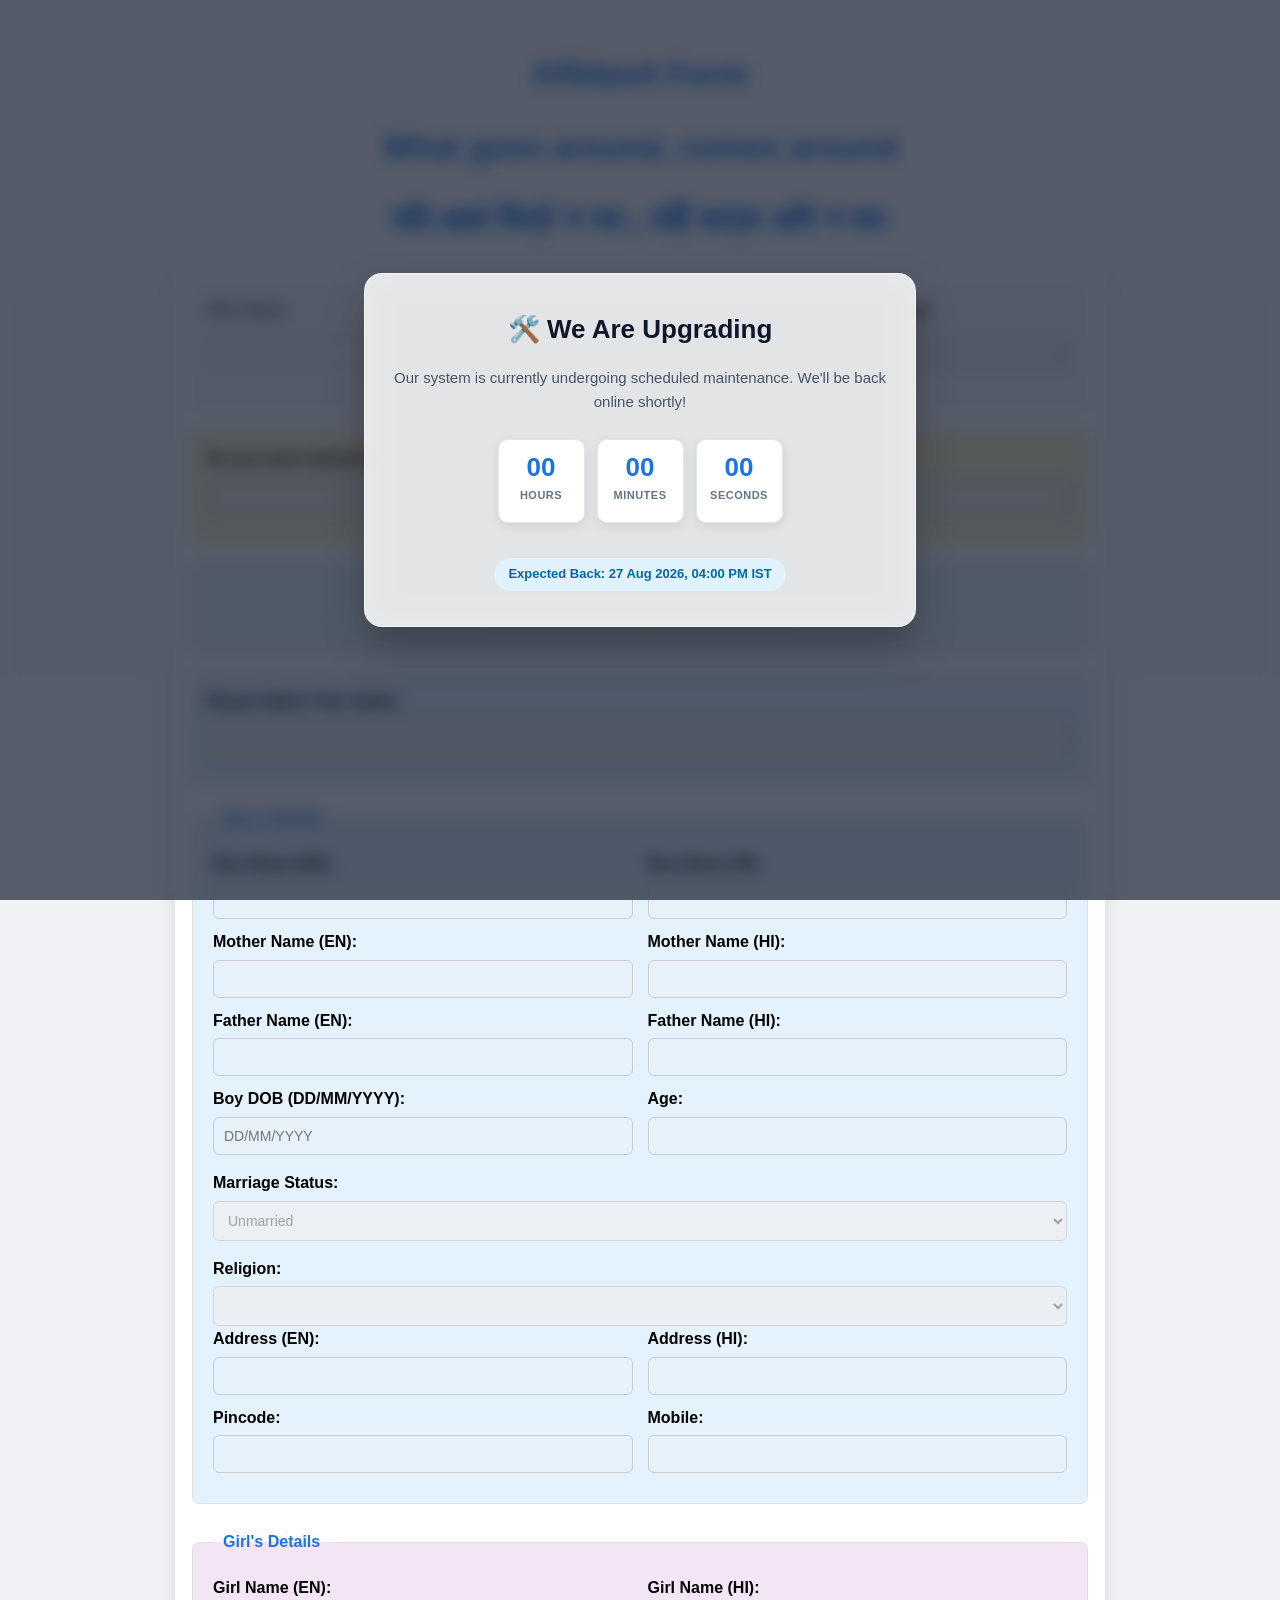
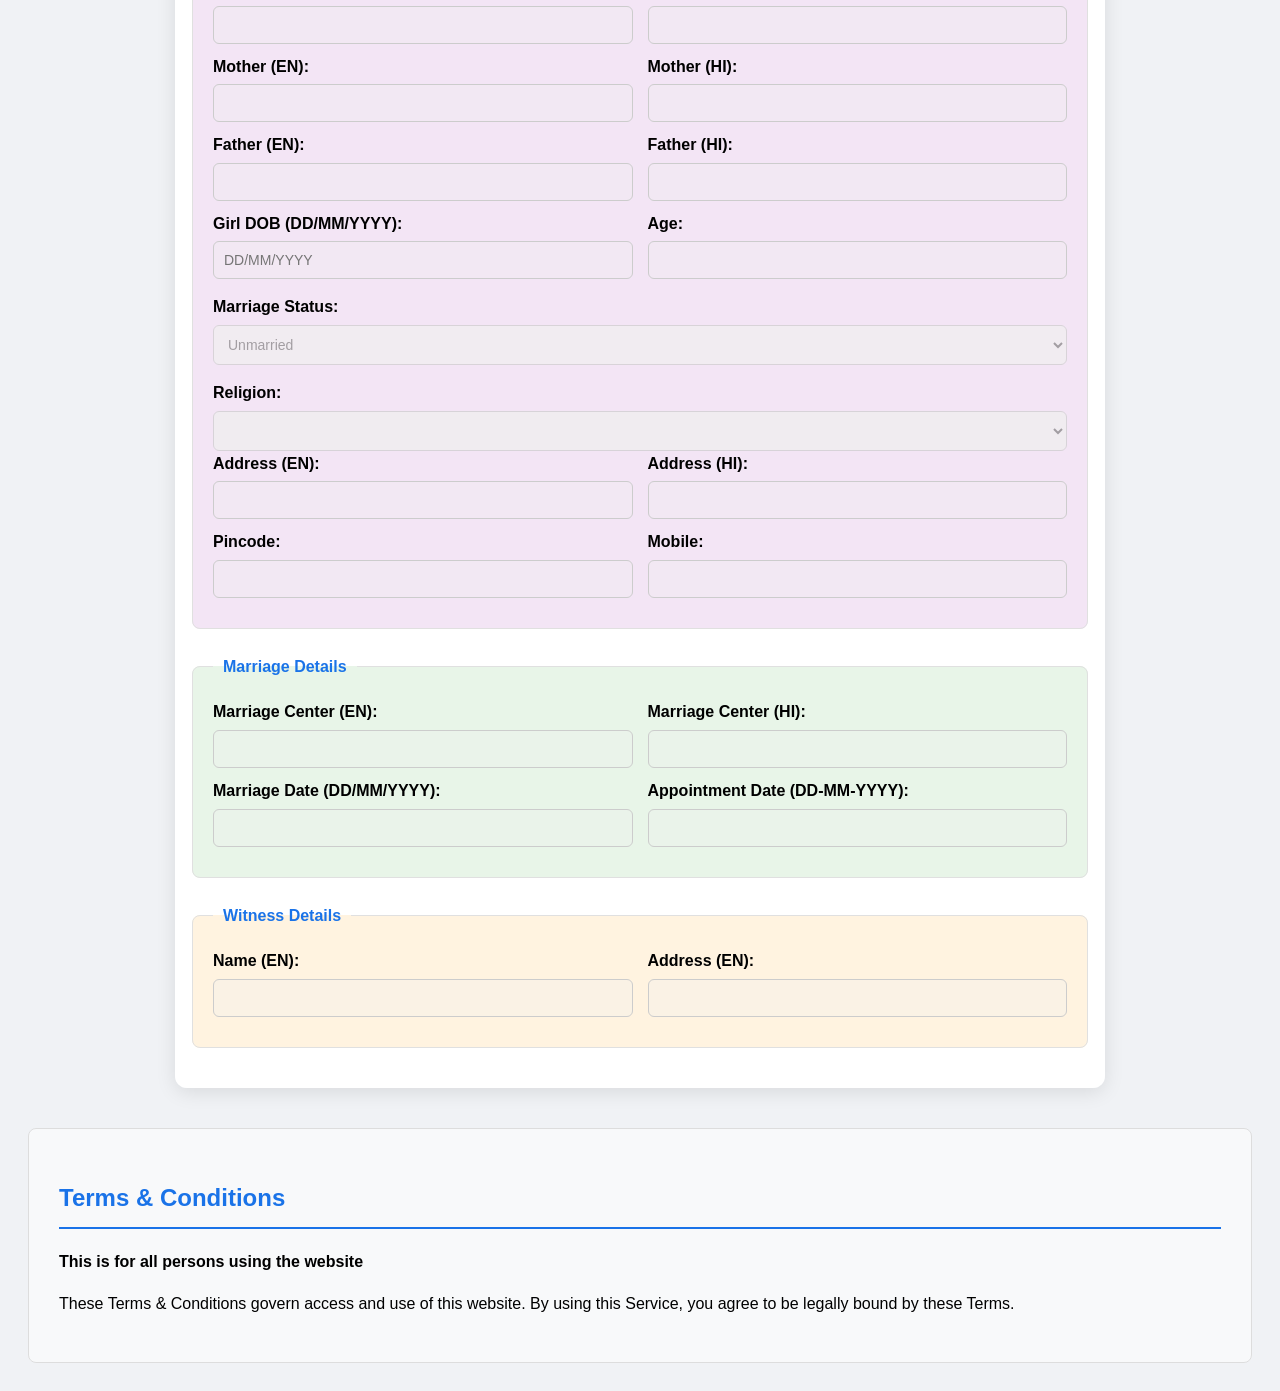
<file: index_maintain.html>
<!DOCTYPE html>
<html lang="en">
<head>
    <meta charset="UTF-8">
    <meta name="viewport" content="width=device-width, initial-scale=1.0">
    <title>Under Maintenance / Upgrade</title>
    <style>
        body { 
            font-family: 'Segoe UI', sans-serif; 
            padding: 20px; 
            background-color: #f0f2f5; 
            line-height: 1.6; 
            background-image: url('https://png.pngtree.com/background/20250314/original/pngtree-vibrant-traditional-indian-wedding-ceremony-decorated-with-flowers-and-artifacts-picture-image_16319627.jpg'); 
            background-size: cover; 
            background-position: center; 
            background-attachment: fixed; 
            background-repeat: no-repeat; 
            position: relative; 
        }
        
        body::before {
            content: '';
            position: fixed;
            top: 0;
            left: 0;
            width: 100%;
            height: 100%;
            background: linear-gradient(to bottom, rgba(255,255,255,0.7), rgba(255,255,255,0.85));
            pointer-events: none;
            z-index: -1;
        }      
        
        h1 { text-align: center; color: #1a73e8; font-size: 32px; }
        
        form { max-width: 900px; margin: auto; background: rgba(255, 255, 255, 0.95); padding: 15px; border-radius: 12px; box-shadow: 0 4px 20px rgba(0,0,0,0.1); backdrop-filter: blur(5px); }
        @media (max-width: 768px) {
            form { padding: 10px; margin: 10px; }
            .row { flex-direction: column; gap: 10px; }
            .col { width: 100%; }
            input, select { font-size: 16px; }
            h1 { font-size: 20px; }
        }
        fieldset { border: 1px solid #e0e0e0; margin-bottom: 25px; padding: 20px; border-radius: 8px; }
        legend { font-weight: bold; color: #1a73e8; padding: 0 10px; }
        .boy-details { background-color: #e3f2fd; }
        .girl-details { background-color: #f3e5f5; }
        .marriage-details { background-color: #e8f5e8; }
        .witness-details { background-color: #fff3e0; }
        .address-selection { margin-bottom: 20px; padding: 15px; background-color: #f9f9f9; border-radius: 8px; border: 1px solid #ddd; }
        .address-selection label { display: block; margin-bottom: 10px; font-weight: normal; }
        .address-selection input, .address-selection select { width: 100%; margin-bottom: 10px; }
        label { font-weight: 600; display: block; margin-top: 15px; margin-bottom: 5px; }
        input, select { width: 100%; padding: 10px; border: 1px solid #ccc; border-radius: 6px; box-sizing: border-box; font-size: 14px; }
        .row { display: flex; gap: 15px; margin-bottom: 10px; }
        .col { flex: 1; }
        .col label { margin-top: 0; }
        .upload-selection { margin-bottom: 20px; padding: 15px; background-color: #fff3cd; border-radius: 8px; border: 1px solid #ddd; }
        .sadar-selection { margin-bottom: 20px; padding: 15px; background-color: #e7f3ff; border-radius: 8px; border: 1px solid #ddd; }
        .witness-name-selection { margin-bottom: 20px; padding: 15px; background-color: #fff3cd; border-radius: 8px; border: 1px solid #ffeaa7; }
        .witness-name-selection label { display: block; margin-bottom: 10px; font-weight: normal; }
        .witness-name-selection select { margin-bottom: 10px; padding: 10px; border: 2px solid #007bff; border-radius: 4px; background: white; font-size: 14px; font-weight: bold; }
        .witness-name-selection small { display: block; color: #666; font-style: italic; margin-top: 5px; }
        .timestamp-section { margin-bottom: 20px; padding: 15px; background-color: #e8f4f8; border-radius: 8px; border: 1px solid #ddd; }
        .timestamp-section input { background-color: #d4edda; font-weight: bold; text-align: center; }
        .terms-section { margin-top: 40px; padding: 30px; background: rgba(248, 249, 250, 0.95); border-radius: 8px; border: 1px solid #ddd; backdrop-filter: blur(5px); }
        .terms-section h2 { color: #1a73e8; border-bottom: 2px solid #1a73e8; padding-bottom: 10px; }

        /* Lock Overlay & Transparent Popup */
        .upgrade-overlay {
            display: none;
            position: fixed;
            top: 0;
            left: 0;
            width: 100vw;
            height: 100vh;
            background: rgba(15, 23, 42, 0.7);
            backdrop-filter: blur(8px);
            -webkit-backdrop-filter: blur(8px);
            z-index: 999999;
            justify-content: center;
            align-items: center;
            padding: 20px;
            box-sizing: border-box;
            animation: fadeIn 0.4s ease-out;
        }

        .upgrade-card {
            background: rgba(255, 255, 255, 0.88);
            backdrop-filter: blur(16px);
            -webkit-backdrop-filter: blur(16px);
            border: 1px solid rgba(255, 255, 255, 0.5);
            box-shadow: 0 20px 40px rgba(0, 0, 0, 0.25);
            border-radius: 18px;
            padding: 35px 25px;
            max-width: 500px;
            width: 100%;
            text-align: center;
            color: #1e293b;
        }

        .upgrade-card h2 {
            font-size: 26px;
            color: #0f172a;
            margin-top: 0;
            margin-bottom: 8px;
        }

        .upgrade-card p {
            font-size: 15px;
            color: #475569;
            margin-bottom: 25px;
        }

        .countdown-container {
            display: flex;
            justify-content: center;
            gap: 12px;
            margin: 20px 0;
        }

        .time-box {
            background: #ffffff;
            border-radius: 10px;
            padding: 12px 10px;
            min-width: 65px;
            box-shadow: 0 4px 12px rgba(0,0,0,0.08);
            border: 1px solid #e2e8f0;
        }

        .time-box span {
            display: block;
            font-size: 26px;
            font-weight: 700;
            color: #1a73e8;
            line-height: 1.2;
        }

        .time-box label {
            font-size: 11px;
            font-weight: 600;
            color: #64748b;
            text-transform: uppercase;
            letter-spacing: 0.5px;
            margin-top: 4px;
        }

        .target-badge {
            display: inline-block;
            background: #e0f2fe;
            color: #0369a1;
            padding: 6px 14px;
            border-radius: 20px;
            font-size: 13px;
            font-weight: 600;
            margin-top: 15px;
        }

        @keyframes fadeIn {
            from { opacity: 0; transform: scale(0.96); }
            to { opacity: 1; transform: scale(1); }
        }
    </style>
</head>
<body>

<!-- Upgrade Lock Popup -->
<div id="upgradeModal" class="upgrade-overlay">
    <div class="upgrade-card">
        <h2>🛠️ We Are Upgrading</h2>
        <p>Our system is currently undergoing scheduled maintenance. We'll be back online shortly!</p>
        
        <div class="countdown-container">
            <div class="time-box">
                <span id="hours">00</span>
                <label>Hours</label>
            </div>
            <div class="time-box">
                <span id="minutes">00</span>
                <label>Minutes</label>
            </div>
            <div class="time-box">
                <span id="seconds">00</span>
                <label>Seconds</label>
            </div>
        </div>

        <div class="target-badge">Expected Back: 27 Aug 2026, 04:00 PM IST</div>
    </div>
</div>

<h1>Affidavit Form</h1>
<h1>What goes around, comes around</h1>
<h1>यदि आवां मित्रे न स्वः, तर्हि शत्रू अपि न स्वः</h1>
    
<form id="marriageForm">
    <div class="address-selection">
        <div class="row">
            <div class="col">
                <label>ADV Name:</label>
                <input type="text" id="adv-name" disabled>
            </div>
            <div class="col">
                <label>Address Type: (Who is from Ghaziabad)</label>
                <select id="address-type" disabled>
                    <option selected></option>
                    <option>Boy Address</option>
                    <option>Girl Address</option>
                </select>
            </div>
        </div>
    </div>
    
    <div class="upload-selection">
        <div class="row">
            <div class="col">
                <label>Do you want Upload the documents ?</label>
                <select id="upload-toggle" disabled>
                    <option selected></option>
                    <option>Yes</option>
                    <option>No</option>
                </select>
            </div>
        </div>
    </div>
    
    <div class="timestamp-section">
        <input type="text" id="timestamp" placeholder="Enter Folder_ID" style="width: 300px; margin: 10px auto; display: block; padding: 10px; background-color: #d4edda; font-weight: bold; text-align: center; border: 1px solid #c3e6cb; border-radius: 4px;" disabled>
    </div>
        
    <div class="sadar-selection">
        <div class="row">
            <div class="col">
                <label>Please Select Your Sadar:</label>
                <select id="sadar-select" disabled>
                    <option selected></option>
                    <option>1</option>
                    <option>2</option>
                    <option>3</option>
                    <option>4</option>
                    <option>5</option>
                </select>
            </div>
        </div>
    </div>
    
    <fieldset class="boy-details">
        <legend>Boy's Details</legend>
        <div class="row">
            <div class="col"><label>Boy Name (EN):</label><input type="text" id="boy-name-en" disabled></div>
            <div class="col"><label>Boy Name (HI):</label><input type="text" id="boy-name-hi" disabled></div>
        </div>
        <div class="row">
            <div class="col"><label>Mother Name (EN):</label><input type="text" id="boy-mother-en" disabled></div>
            <div class="col"><label>Mother Name (HI):</label><input type="text" id="boy-mother-hi" disabled></div>
        </div>
        <div class="row">
            <div class="col"><label>Father Name (EN):</label><input type="text" id="boy-father-en" disabled></div>
            <div class="col"><label>Father Name (HI):</label><input type="text" id="boy-father-hi" disabled></div>
        </div>
        <div class="row">
            <div class="col"><label>Boy DOB (DD/MM/YYYY):</label><input type="text" id="boy-dob" placeholder="DD/MM/YYYY" disabled></div>
            <div class="col"><label>Age:</label><input type="text" id="boy-age" readonly disabled></div>
        </div>
        <label>Marriage Status:</label><select id="boy-marriage-status" disabled><option></option><option selected>Unmarried</option></select>
        <label>Religion:</label><select id="boy-religion" disabled><option selected></option><option>Hindu</option></select>
        <div class="row">
            <div class="col"><label>Address (EN):</label><input type="text" id="boy-address-en" disabled></div>
            <div class="col"><label>Address (HI):</label><input type="text" id="boy-address-hi" disabled></div>
        </div>
        <div class="row">
            <div class="col"><label>Pincode:</label><input type="text" id="boy-pincode" disabled></div>
            <div class="col"><label>Mobile:</label><input type="tel" id="boy-mobile" disabled></div>
        </div>
    </fieldset>

    <fieldset class="girl-details">
        <legend>Girl's Details</legend>
        <div class="row">
            <div class="col"><label>Girl Name (EN):</label><input type="text" id="girl-name-en" disabled></div>
            <div class="col"><label>Girl Name (HI):</label><input type="text" id="girl-name-hi" disabled></div>
        </div>
        <div class="row">
            <div class="col"><label>Mother (EN):</label><input type="text" id="girl-mother-en" disabled></div>
            <div class="col"><label>Mother (HI):</label><input type="text" id="girl-mother-hi" disabled></div>
        </div>
        <div class="row">
            <div class="col"><label>Father (EN):</label><input type="text" id="girl-father-en" disabled></div>
            <div class="col"><label>Father (HI):</label><input type="text" id="girl-father-hi" disabled></div>
        </div>
        <div class="row">
            <div class="col"><label>Girl DOB (DD/MM/YYYY):</label><input type="text" id="girl-dob" placeholder="DD/MM/YYYY" disabled></div>
            <div class="col"><label>Age:</label><input type="text" id="girl-age" readonly disabled></div>
        </div>
        <label>Marriage Status:</label><select id="girl-marriage-status" disabled><option></option><option selected>Unmarried</option></select>
        <label>Religion:</label><select id="girl-religion" disabled><option selected></option><option>Hindu</option></select>
        <div class="row">
            <div class="col"><label>Address (EN):</label><input type="text" id="girl-address-en" disabled></div>
            <div class="col"><label>Address (HI):</label><input type="text" id="girl-address-hi" disabled></div>
        </div>
        <div class="row">
            <div class="col"><label>Pincode:</label><input type="text" id="girl-pincode" disabled></div>
            <div class="col"><label>Mobile:</label><input type="tel" id="girl-mobile" disabled></div>
        </div>
    </fieldset>

    <fieldset class="marriage-details">
        <legend>Marriage Details</legend>
        <div class="row">
            <div class="col"><label>Marriage Center (EN):</label><input type="text" id="marriage-center-en" disabled></div>
            <div class="col"><label>Marriage Center (HI):</label><input type="text" id="marriage-center-hi" disabled></div>
        </div>
        <div class="row">
            <div class="col"><label>Marriage Date (DD/MM/YYYY):</label><input type="text" id="marriage-date" disabled></div>
            <div class="col"><label>Appointment Date (DD-MM-YYYY):</label><input type="text" id="appointment-date" disabled></div>
        </div>
    </fieldset>

    <fieldset class="witness-details">
        <legend>Witness Details</legend>
        <div class="row">
            <div class="col"><label>Name (EN):</label><input type="text" id="witness1-name-en" disabled></div>
            <div class="col"><label>Address (EN):</label><input type="text" id="witness1-address-en" disabled></div>
        </div>
    </fieldset>
</form>

<div class="terms-section">
    <h2>Terms & Conditions</h2>
    <p><strong>This is for all persons using the website</strong></p>
    <p>These Terms & Conditions govern access and use of this website. By using this Service, you agree to be legally bound by these Terms.</p>
</div>

<script>
    document.addEventListener('DOMContentLoaded', function() {
        // Target: 27 August 2026, 16:00:00 (4:00 PM) IST (+05:30)
        const targetDate = new Date('2026-08-27T16:00:00+05:30').getTime();

        function updateCountdown() {
            const now = new Date().getTime();
            const difference = targetDate - now;

            if (difference <= 0) {
                document.getElementById('hours').textContent = '00';
                document.getElementById('minutes').textContent = '00';
                document.getElementById('seconds').textContent = '00';
                return;
            }

            const hours = Math.floor(difference / (1000 * 60 * 60));
            const minutes = Math.floor((difference % (1000 * 60 * 60)) / (1000 * 60));
            const seconds = Math.floor((difference % (1000 * 60)) / 1000);

            document.getElementById('hours').textContent = String(hours).padStart(2, '0');
            document.getElementById('minutes').textContent = String(minutes).padStart(2, '0');
            document.getElementById('seconds').textContent = String(seconds).padStart(2, '0');
        }

        // Show lock popup after exactly 1 second
        setTimeout(function() {
            const modal = document.getElementById('upgradeModal');
            modal.style.display = 'flex';
            updateCountdown();
            setInterval(updateCountdown, 1000);
        }, 1000);
    });
</script>

</body>
</html>
</file>
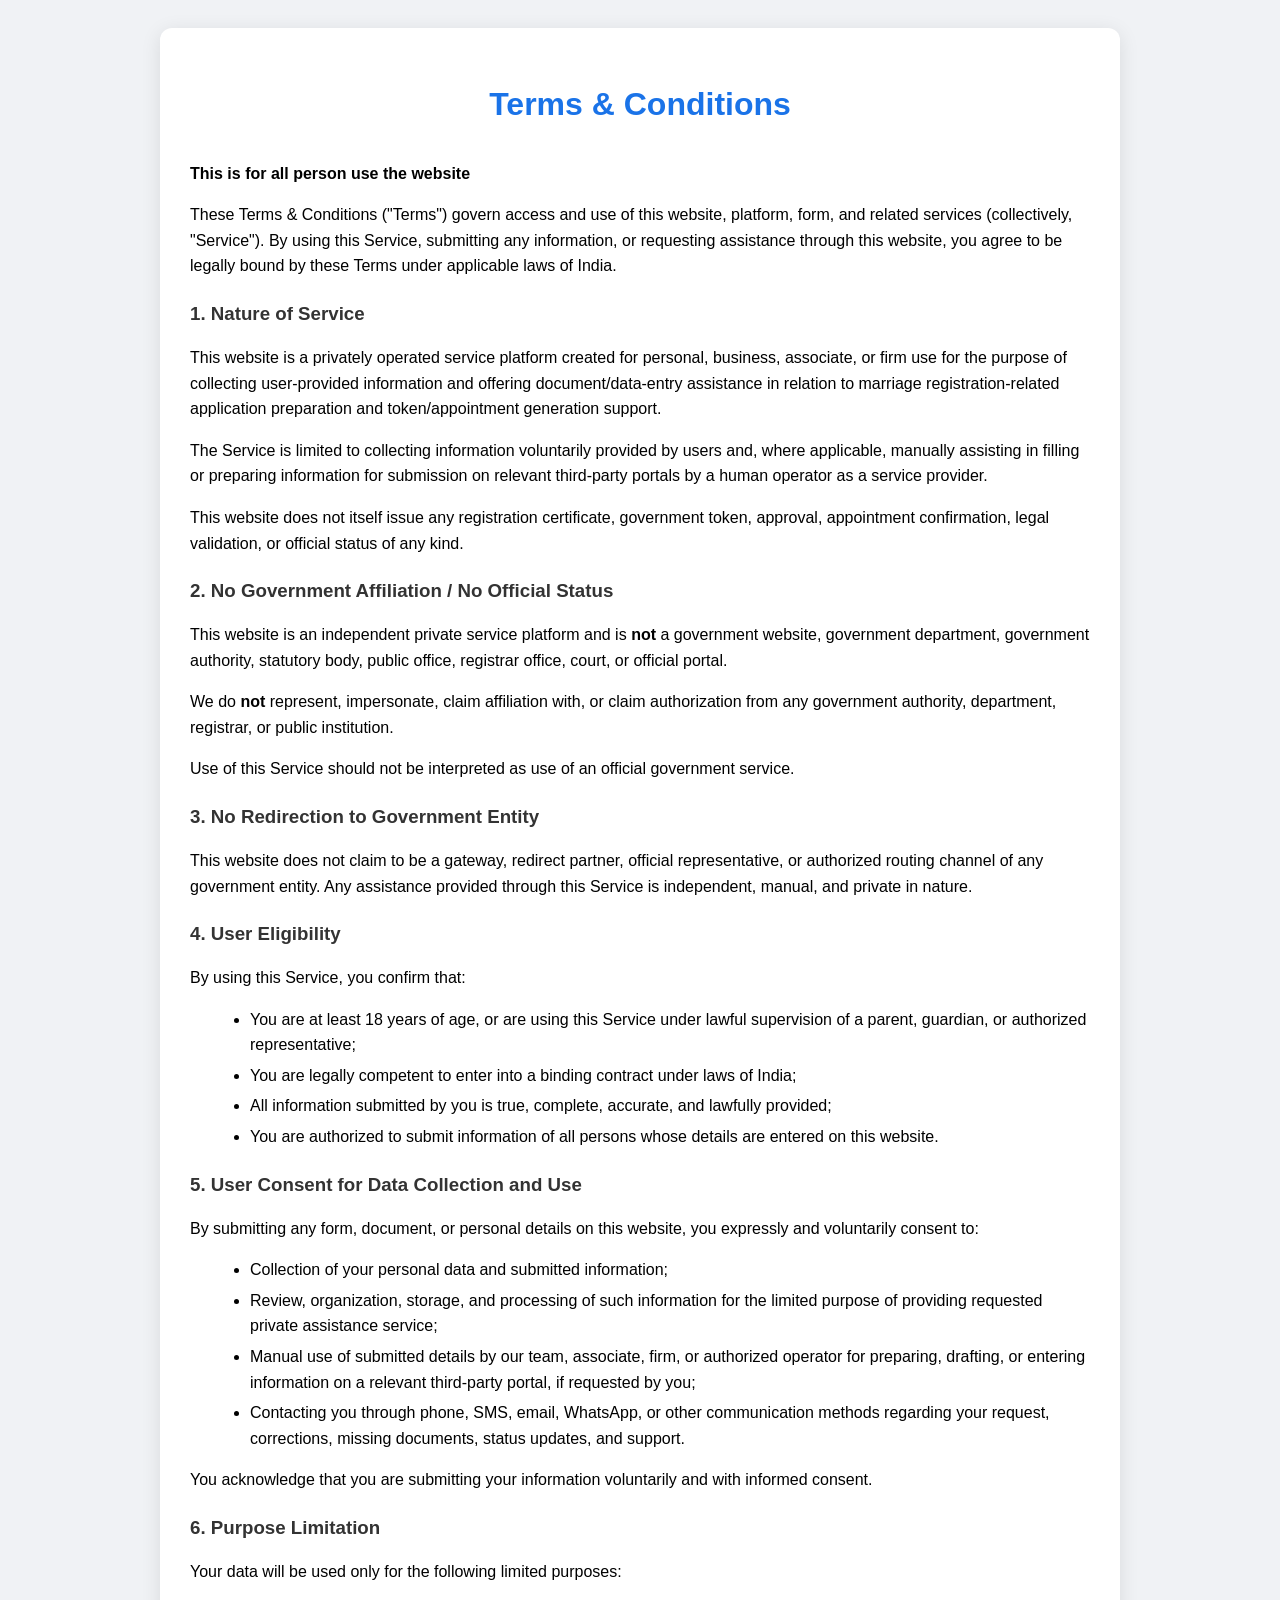
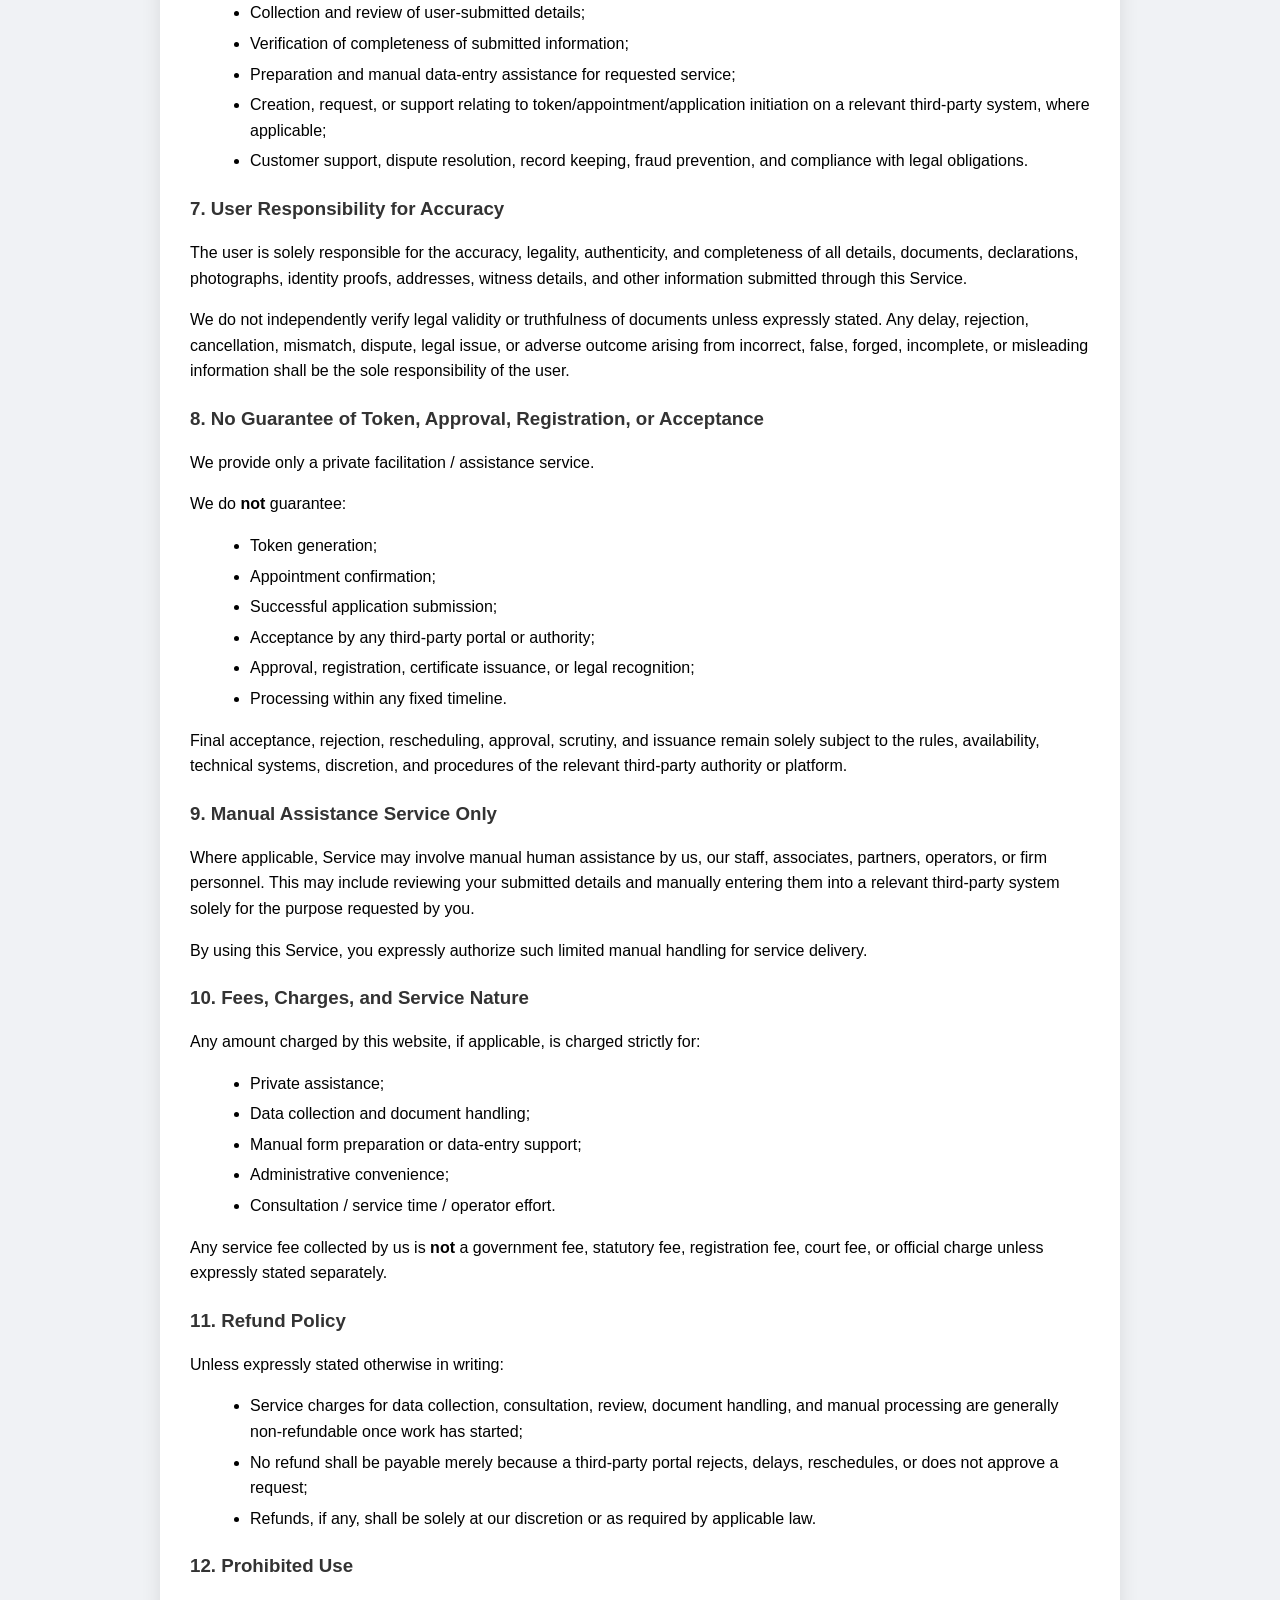
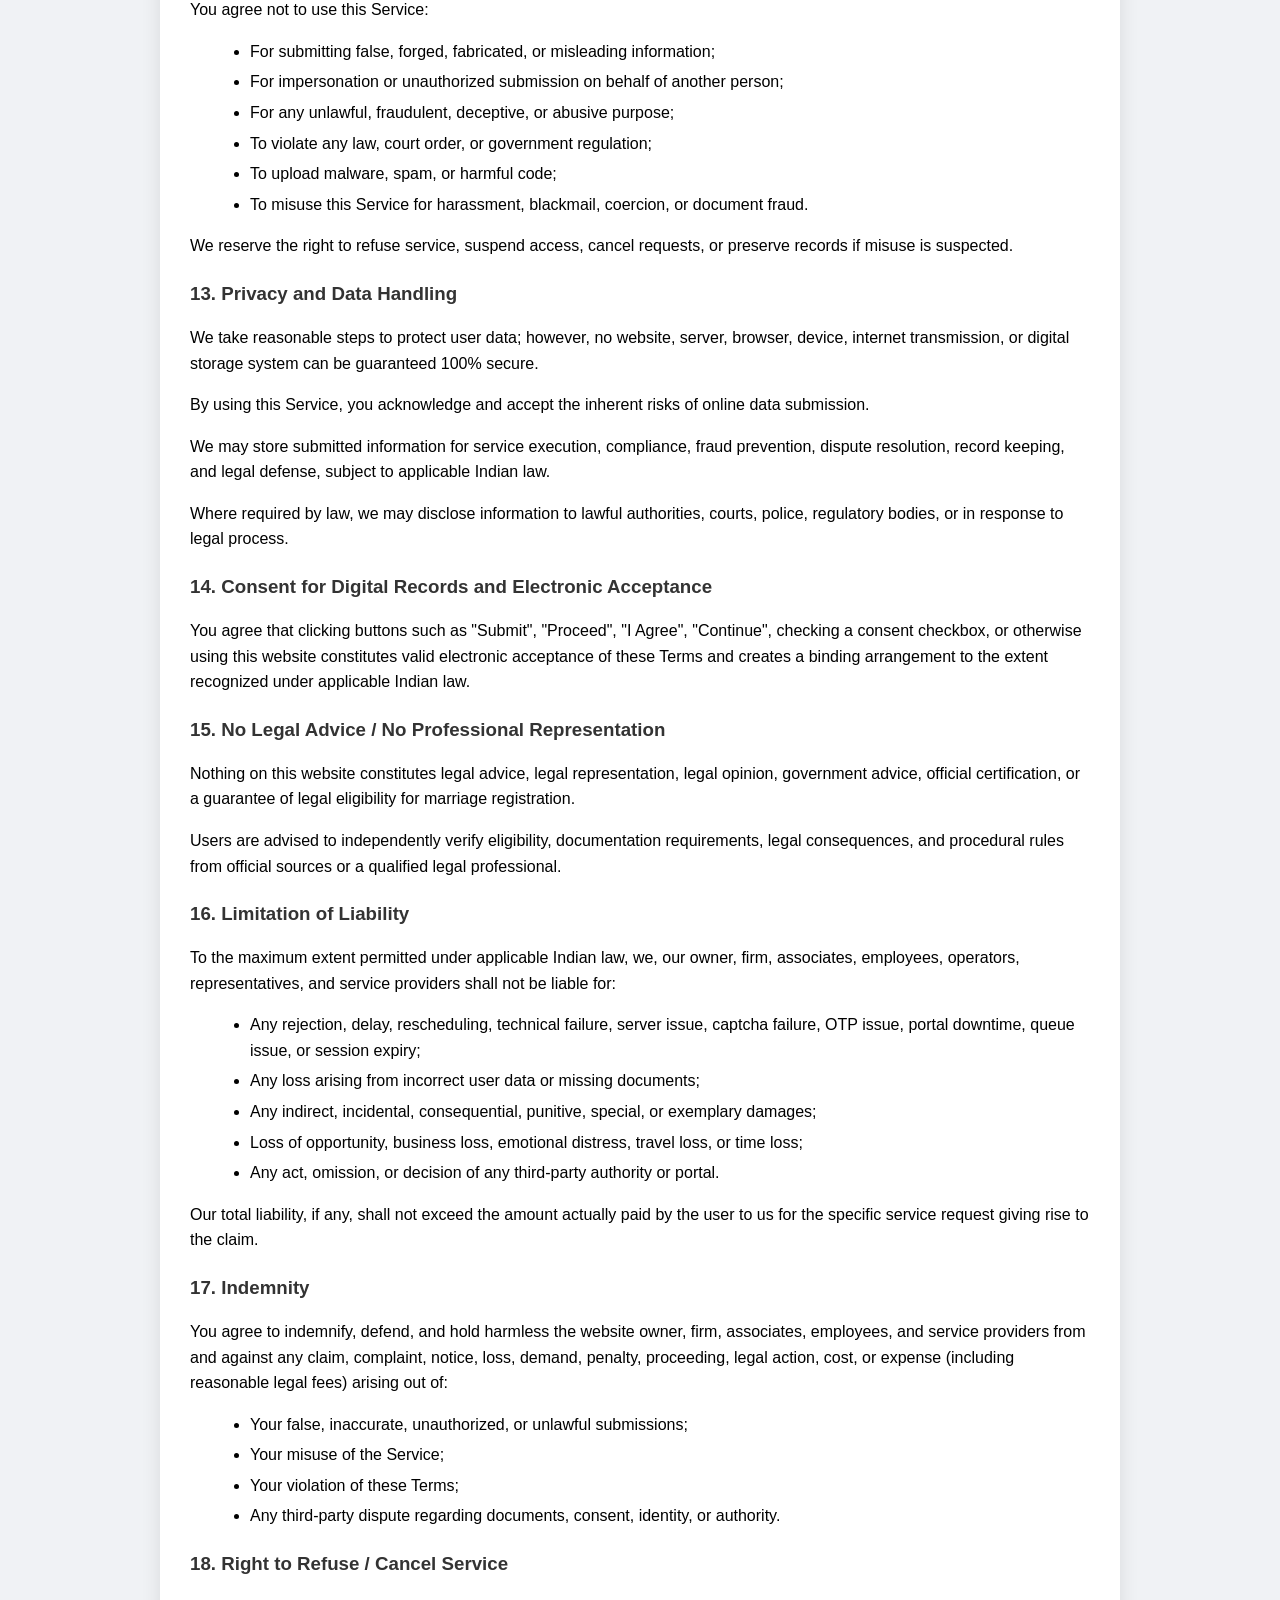
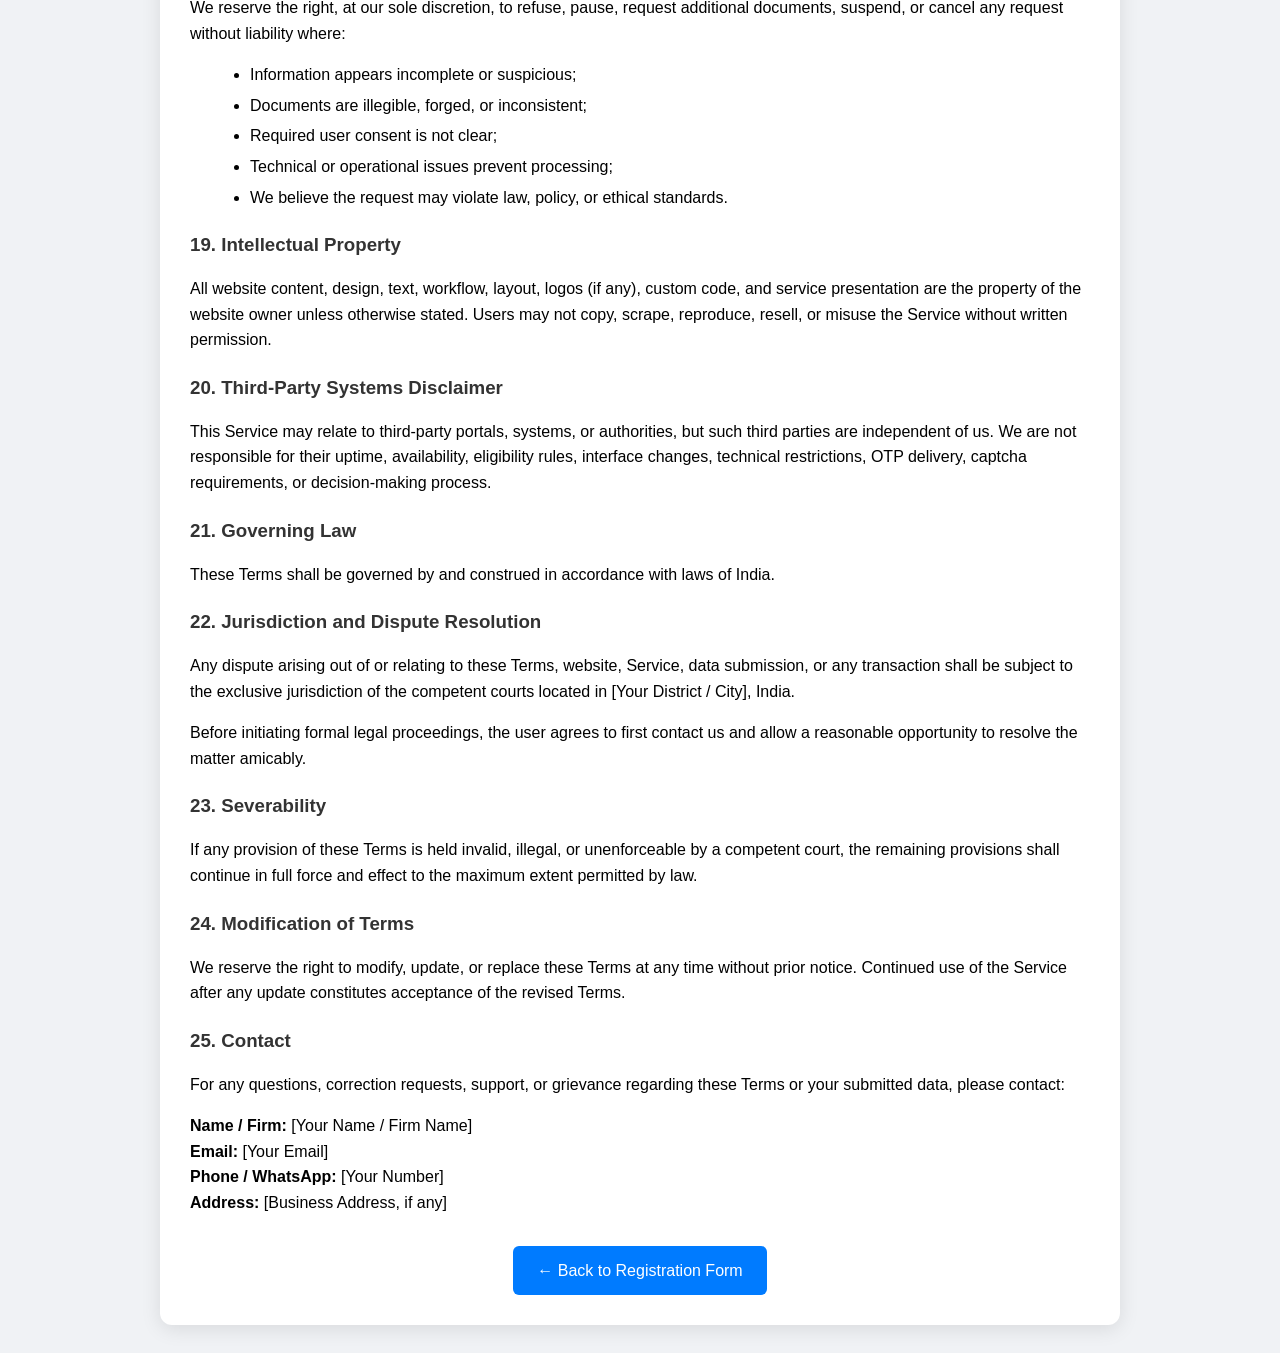
<file: terms.html>
<!DOCTYPE html>
<html lang="en">
<head>
    <meta charset="UTF-8">
    <meta name="viewport" content="width=device-width, initial-scale=1.0">
    <title>Terms & Conditions</title>
    <style>
        body { font-family: 'Segoe UI', sans-serif; padding: 20px; background-color: #f0f2f5; line-height: 1.6; }
        .container { max-width: 900px; margin: auto; background: #fff; padding: 30px; border-radius: 12px; box-shadow: 0 4px 20px rgba(0,0,0,0.1); }
        h1 { text-align: center; color: #1a73e8; margin-bottom: 30px; }
        h2 { color: #1a73e8; border-bottom: 2px solid #1a73e8; padding-bottom: 10px; }
        h3 { color: #333; margin-top: 20px; margin-bottom: 10px; }
        p { margin-bottom: 15px; }
        ul { margin-left: 20px; }
        li { margin-bottom: 5px; }
        strong { color: #000; }
        .back-link { text-align: center; margin-top: 30px; }
        .back-link a { background: #007bff; color: white; padding: 12px 24px; text-decoration: none; border-radius: 6px; display: inline-block; }
    </style>
</head>
<body>

<div class="container">
    <h1>Terms & Conditions</h1>
    
    <p><strong>This is for all person use the website</strong></p>
    
    <p>
        These Terms & Conditions ("Terms") govern access and use of this website, platform, form, and related services
        (collectively, "Service"). By using this Service, submitting any information, or requesting assistance through this website,
        you agree to be legally bound by these Terms under applicable laws of India.
    </p>
    
    <h3>1. Nature of Service</h3>
    <p>
        This website is a privately operated service platform created for personal, business, associate, or firm use for the purpose of
        collecting user-provided information and offering document/data-entry assistance in relation to marriage registration-related
        application preparation and token/appointment generation support.
    </p>
    <p>
        The Service is limited to collecting information voluntarily provided by users and, where applicable, manually assisting in filling
        or preparing information for submission on relevant third-party portals by a human operator as a service provider.
    </p>
    <p>
        This website does not itself issue any registration certificate, government token, approval, appointment confirmation, legal validation,
        or official status of any kind.
    </p>
    
    <h3>2. No Government Affiliation / No Official Status</h3>
    <p>
        This website is an independent private service platform and is <strong>not</strong> a government website, government department,
        government authority, statutory body, public office, registrar office, court, or official portal.
    </p>
    <p>
        We do <strong>not</strong> represent, impersonate, claim affiliation with, or claim authorization from any government authority,
        department, registrar, or public institution.
    </p>
    <p>
        Use of this Service should not be interpreted as use of an official government service.
    </p>
    
    <h3>3. No Redirection to Government Entity</h3>
    <p>
        This website does not claim to be a gateway, redirect partner, official representative, or authorized routing channel of any government entity.
        Any assistance provided through this Service is independent, manual, and private in nature.
    </p>
    
    <h3>4. User Eligibility</h3>
    <p>
        By using this Service, you confirm that:
    </p>
    <ul>
        <li>You are at least 18 years of age, or are using this Service under lawful supervision of a parent, guardian, or authorized representative;</li>
        <li>You are legally competent to enter into a binding contract under laws of India;</li>
        <li>All information submitted by you is true, complete, accurate, and lawfully provided;</li>
        <li>You are authorized to submit information of all persons whose details are entered on this website.</li>
    </ul>
    
    <h3>5. User Consent for Data Collection and Use</h3>
    <p>
        By submitting any form, document, or personal details on this website, you expressly and voluntarily consent to:
    </p>
    <ul>
        <li>Collection of your personal data and submitted information;</li>
        <li>Review, organization, storage, and processing of such information for the limited purpose of providing requested private assistance service;</li>
        <li>Manual use of submitted details by our team, associate, firm, or authorized operator for preparing, drafting, or entering information on a relevant third-party portal, if requested by you;</li>
        <li>Contacting you through phone, SMS, email, WhatsApp, or other communication methods regarding your request, corrections, missing documents, status updates, and support.</li>
    </ul>
    <p>
        You acknowledge that you are submitting your information voluntarily and with informed consent.
    </p>
    
    <h3>6. Purpose Limitation</h3>
    <p>
        Your data will be used only for the following limited purposes:
    </p>
    <ul>
        <li>Collection and review of user-submitted details;</li>
        <li>Verification of completeness of submitted information;</li>
        <li>Preparation and manual data-entry assistance for requested service;</li>
        <li>Creation, request, or support relating to token/appointment/application initiation on a relevant third-party system, where applicable;</li>
        <li>Customer support, dispute resolution, record keeping, fraud prevention, and compliance with legal obligations.</li>
    </ul>
    
    <h3>7. User Responsibility for Accuracy</h3>
    <p>
        The user is solely responsible for the accuracy, legality, authenticity, and completeness of all details, documents, declarations,
        photographs, identity proofs, addresses, witness details, and other information submitted through this Service.
    </p>
    <p>
        We do not independently verify legal validity or truthfulness of documents unless expressly stated.
        Any delay, rejection, cancellation, mismatch, dispute, legal issue, or adverse outcome arising from incorrect, false, forged,
        incomplete, or misleading information shall be the sole responsibility of the user.
    </p>
    
    <h3>8. No Guarantee of Token, Approval, Registration, or Acceptance</h3>
    <p>
        We provide only a private facilitation / assistance service.
    </p>
    <p>
        We do <strong>not</strong> guarantee:
    </p>
    <ul>
        <li>Token generation;</li>
        <li>Appointment confirmation;</li>
        <li>Successful application submission;</li>
        <li>Acceptance by any third-party portal or authority;</li>
        <li>Approval, registration, certificate issuance, or legal recognition;</li>
        <li>Processing within any fixed timeline.</li>
    </ul>
    <p>
        Final acceptance, rejection, rescheduling, approval, scrutiny, and issuance remain solely subject to the rules, availability,
        technical systems, discretion, and procedures of the relevant third-party authority or platform.
    </p>
    
    <h3>9. Manual Assistance Service Only</h3>
    <p>
        Where applicable, Service may involve manual human assistance by us, our staff, associates, partners, operators, or firm personnel.
        This may include reviewing your submitted details and manually entering them into a relevant third-party system solely for the purpose
        requested by you.
    </p>
    <p>
        By using this Service, you expressly authorize such limited manual handling for service delivery.
    </p>
    
    <h3>10. Fees, Charges, and Service Nature</h3>
    <p>
        Any amount charged by this website, if applicable, is charged strictly for:
    </p>
    <ul>
        <li>Private assistance;</li>
        <li>Data collection and document handling;</li>
        <li>Manual form preparation or data-entry support;</li>
        <li>Administrative convenience;</li>
        <li>Consultation / service time / operator effort.</li>
    </ul>
    <p>
        Any service fee collected by us is <strong>not</strong> a government fee, statutory fee, registration fee, court fee, or official charge unless expressly stated separately.
    </p>
    
    <h3>11. Refund Policy</h3>
    <p>
        Unless expressly stated otherwise in writing:
    </p>
    <ul>
        <li>Service charges for data collection, consultation, review, document handling, and manual processing are generally non-refundable once work has started;</li>
        <li>No refund shall be payable merely because a third-party portal rejects, delays, reschedules, or does not approve a request;</li>
        <li>Refunds, if any, shall be solely at our discretion or as required by applicable law.</li>
    </ul>
    
    <h3>12. Prohibited Use</h3>
    <p>
        You agree not to use this Service:
    </p>
    <ul>
        <li>For submitting false, forged, fabricated, or misleading information;</li>
        <li>For impersonation or unauthorized submission on behalf of another person;</li>
        <li>For any unlawful, fraudulent, deceptive, or abusive purpose;</li>
        <li>To violate any law, court order, or government regulation;</li>
        <li>To upload malware, spam, or harmful code;</li>
        <li>To misuse this Service for harassment, blackmail, coercion, or document fraud.</li>
    </ul>
    <p>
        We reserve the right to refuse service, suspend access, cancel requests, or preserve records if misuse is suspected.
    </p>
    
    <h3>13. Privacy and Data Handling</h3>
    <p>
        We take reasonable steps to protect user data; however, no website, server, browser, device, internet transmission,
        or digital storage system can be guaranteed 100% secure.
    </p>
    <p>
        By using this Service, you acknowledge and accept the inherent risks of online data submission.
    </p>
    <p>
        We may store submitted information for service execution, compliance, fraud prevention, dispute resolution, record keeping,
        and legal defense, subject to applicable Indian law.
    </p>
    <p>
        Where required by law, we may disclose information to lawful authorities, courts, police, regulatory bodies, or in response to legal process.
    </p>
    
    <h3>14. Consent for Digital Records and Electronic Acceptance</h3>
    <p>
        You agree that clicking buttons such as "Submit", "Proceed", "I Agree", "Continue", checking a consent checkbox, or otherwise using this website
        constitutes valid electronic acceptance of these Terms and creates a binding arrangement to the extent recognized under applicable Indian law.
    </p>
    
    <h3>15. No Legal Advice / No Professional Representation</h3>
    <p>
        Nothing on this website constitutes legal advice, legal representation, legal opinion, government advice, official certification,
        or a guarantee of legal eligibility for marriage registration.
    </p>
    <p>
        Users are advised to independently verify eligibility, documentation requirements, legal consequences, and procedural rules from official sources
        or a qualified legal professional.
    </p>
    
    <h3>16. Limitation of Liability</h3>
    <p>
        To the maximum extent permitted under applicable Indian law, we, our owner, firm, associates, employees, operators,
        representatives, and service providers shall not be liable for:
    </p>
    <ul>
        <li>Any rejection, delay, rescheduling, technical failure, server issue, captcha failure, OTP issue, portal downtime, queue issue, or session expiry;</li>
        <li>Any loss arising from incorrect user data or missing documents;</li>
        <li>Any indirect, incidental, consequential, punitive, special, or exemplary damages;</li>
        <li>Loss of opportunity, business loss, emotional distress, travel loss, or time loss;</li>
        <li>Any act, omission, or decision of any third-party authority or portal.</li>
    </ul>
    <p>
        Our total liability, if any, shall not exceed the amount actually paid by the user to us for the specific service request giving rise to the claim.
    </p>
    
    <h3>17. Indemnity</h3>
    <p>
        You agree to indemnify, defend, and hold harmless the website owner, firm, associates, employees, and service providers from and against
        any claim, complaint, notice, loss, demand, penalty, proceeding, legal action, cost, or expense (including reasonable legal fees)
        arising out of:
    </p>
    <ul>
        <li>Your false, inaccurate, unauthorized, or unlawful submissions;</li>
        <li>Your misuse of the Service;</li>
        <li>Your violation of these Terms;</li>
        <li>Any third-party dispute regarding documents, consent, identity, or authority.</li>
    </ul>
    
    <h3>18. Right to Refuse / Cancel Service</h3>
    <p>
        We reserve the right, at our sole discretion, to refuse, pause, request additional documents, suspend, or cancel any request
        without liability where:
    </p>
    <ul>
        <li>Information appears incomplete or suspicious;</li>
        <li>Documents are illegible, forged, or inconsistent;</li>
        <li>Required user consent is not clear;</li>
        <li>Technical or operational issues prevent processing;</li>
        <li>We believe the request may violate law, policy, or ethical standards.</li>
    </ul>
    
    <h3>19. Intellectual Property</h3>
    <p>
        All website content, design, text, workflow, layout, logos (if any), custom code, and service presentation are the property of the website owner
        unless otherwise stated. Users may not copy, scrape, reproduce, resell, or misuse the Service without written permission.
    </p>
    
    <h3>20. Third-Party Systems Disclaimer</h3>
    <p>
        This Service may relate to third-party portals, systems, or authorities, but such third parties are independent of us.
        We are not responsible for their uptime, availability, eligibility rules, interface changes, technical restrictions, OTP delivery,
        captcha requirements, or decision-making process.
    </p>
    
    <h3>21. Governing Law</h3>
    <p>
        These Terms shall be governed by and construed in accordance with laws of India.
    </p>
    
    <h3>22. Jurisdiction and Dispute Resolution</h3>
    <p>
        Any dispute arising out of or relating to these Terms, website, Service, data submission, or any transaction shall be subject to
        the exclusive jurisdiction of the competent courts located in [Your District / City], India.
    </p>
    <p>
        Before initiating formal legal proceedings, the user agrees to first contact us and allow a reasonable opportunity to resolve the matter amicably.
    </p>
    
    <h3>23. Severability</h3>
    <p>
        If any provision of these Terms is held invalid, illegal, or unenforceable by a competent court, the remaining provisions shall continue
        in full force and effect to the maximum extent permitted by law.
    </p>
    
    <h3>24. Modification of Terms</h3>
    <p>
        We reserve the right to modify, update, or replace these Terms at any time without prior notice.
        Continued use of the Service after any update constitutes acceptance of the revised Terms.
    </p>
    
    <h3>25. Contact</h3>
    <p>
        For any questions, correction requests, support, or grievance regarding these Terms or your submitted data, please contact:
    </p>
    <p>
        <strong>Name / Firm:</strong> [Your Name / Firm Name]<br>
        <strong>Email:</strong> [Your Email]<br>
        <strong>Phone / WhatsApp:</strong> [Your Number]<br>
        <strong>Address:</strong> [Business Address, if any]
    </p>
    
    <div class="back-link">
        <a href="index.html">← Back to Registration Form</a>
    </div>
</div>

</body>
</html>
</file>
